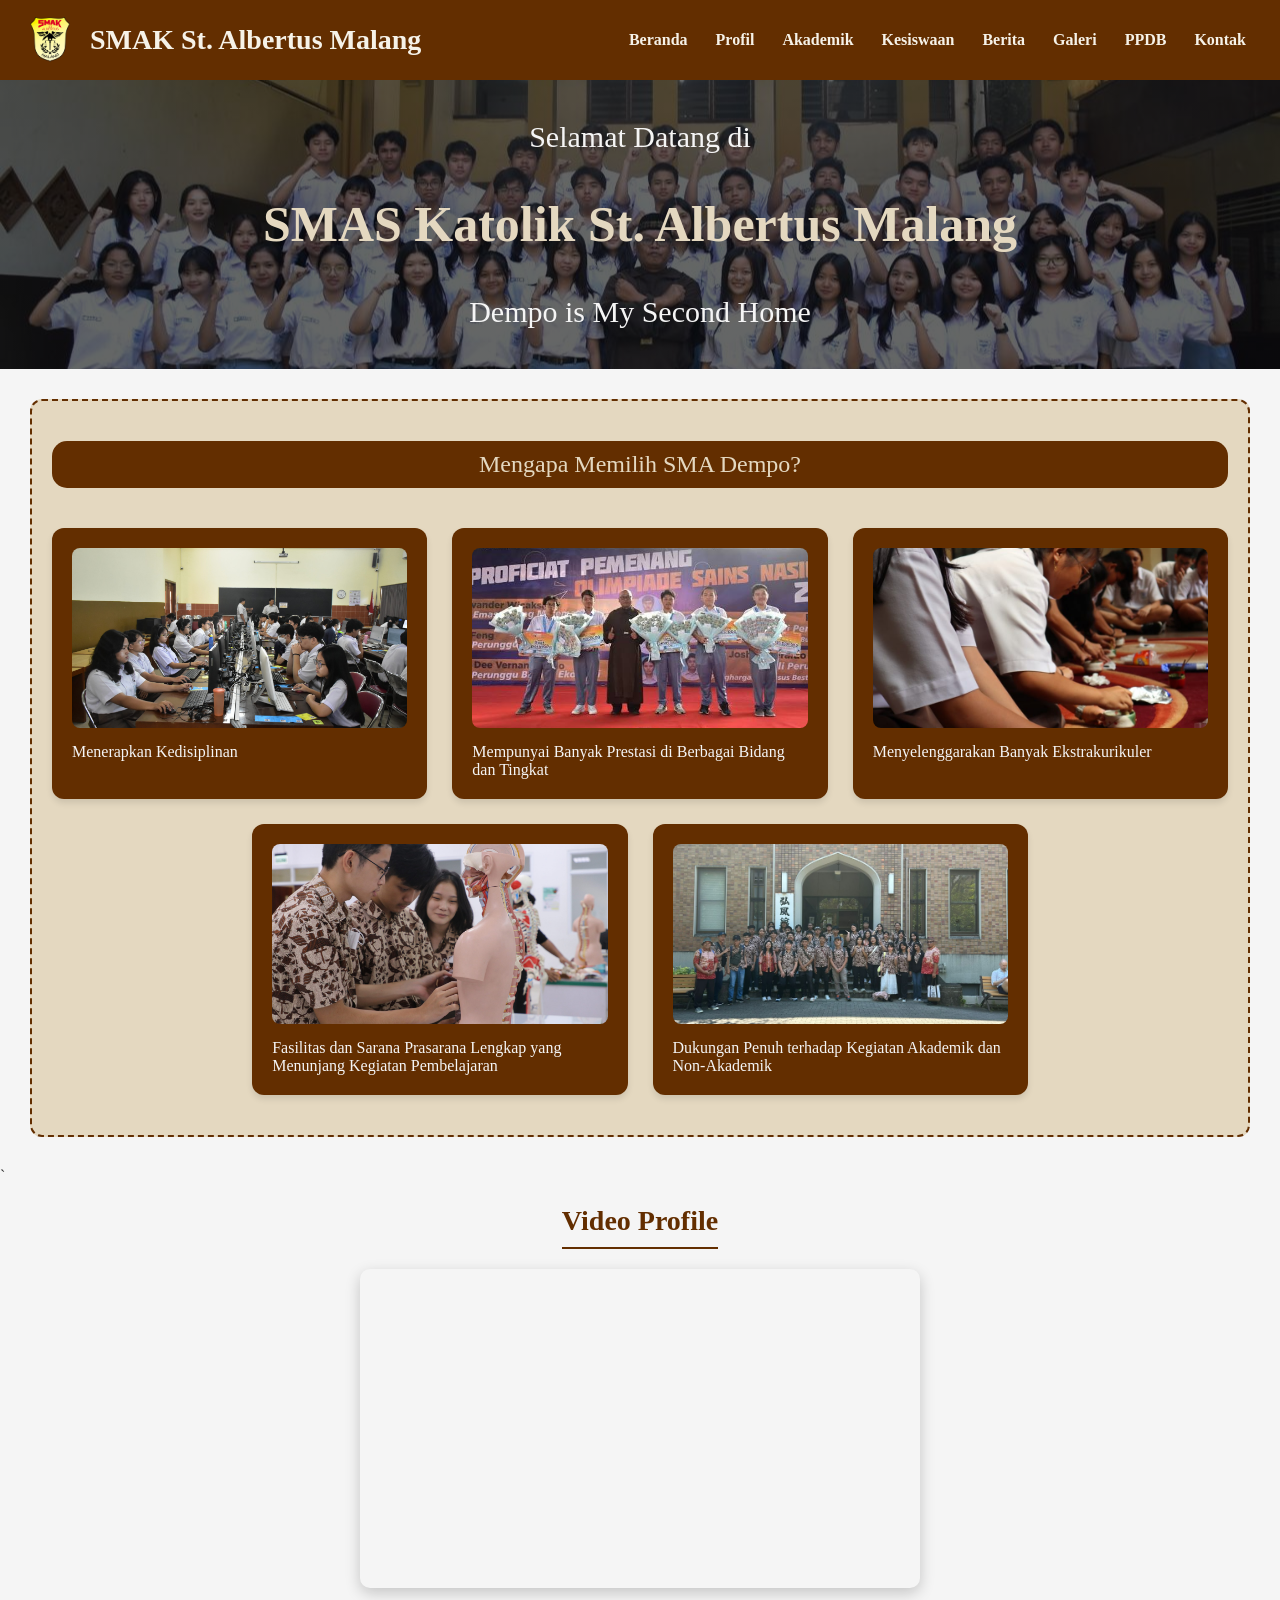
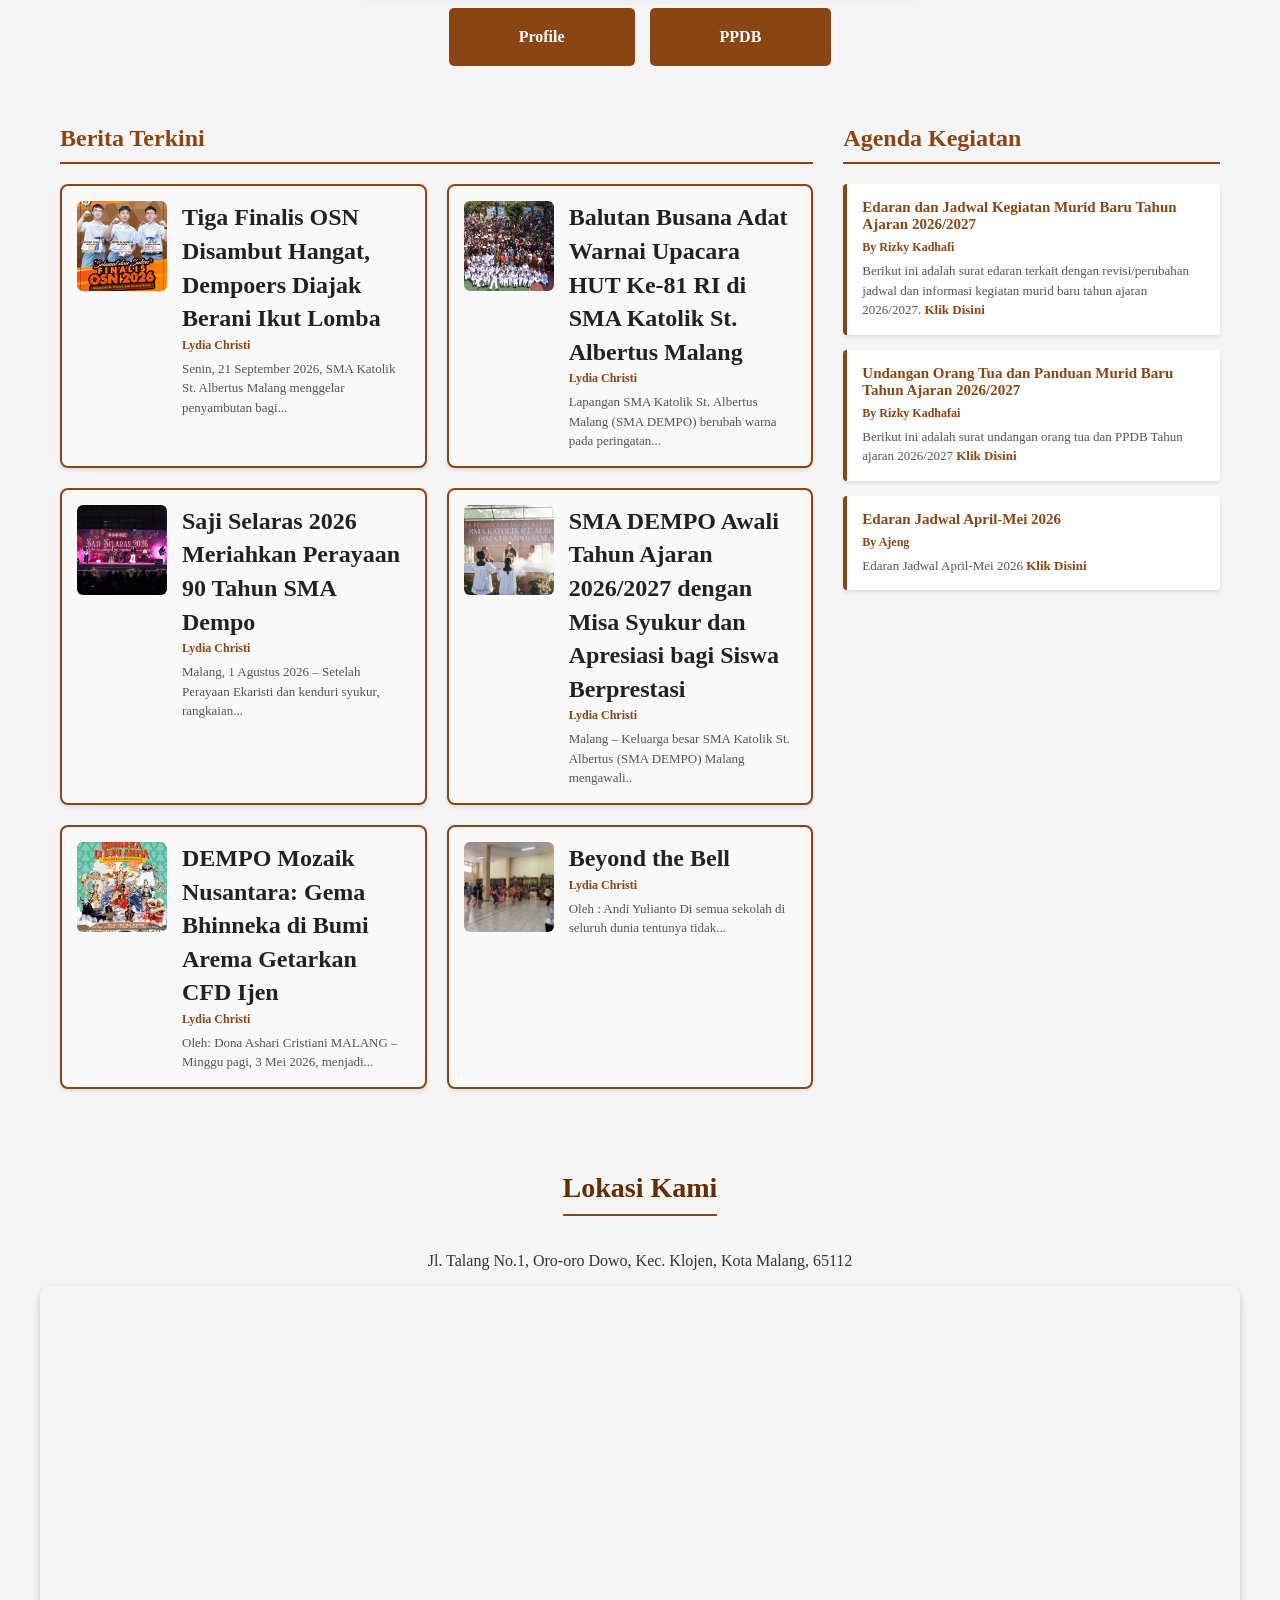
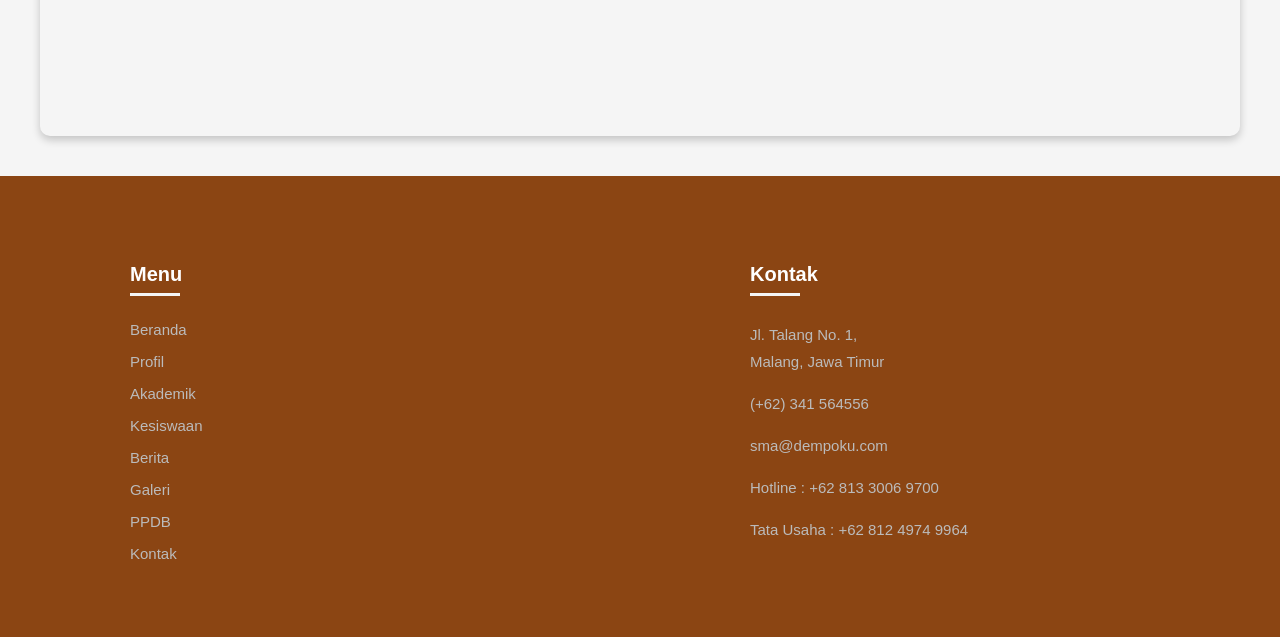
<file: index.html>
<!DOCTYPE html>
<html lang="id">
    <head>
        <meta charset="UTF-8">
        <meta name="viewport" content="width=device-width, initial-scale=1.0">
        <title>SMAS Katolik St. Albertus Malang</title>
        <link rel="stylesheet" href="/pages/assets/css/styles.css">
        <link rel="stylesheet" href="https://cdnjs.cloudflare.com/ajax/libs/font-awesome/6.4.0/css/all.min.css">
    </head>
    <body>
        <header id="header"></header>
        <section id="hero-section" class="hero-section">
            <div class="welcome-container">
                <div class="welcome">
                    <p>Selamat Datang di</p>
                    <h1>SMAS Katolik St. Albertus Malang</h1>
                    <p>Dempo is My Second Home</p>
                </div>
            </div>
            <div class="keunggulan">
                <h1>Mengapa Memilih SMA Dempo?</h1>
                <ul class="list-keunggulan">
                    <li>
                        <img src="pages/assets/images/Suasana-USP-di-Ruang-217-scaled.jpg">
                        Menerapkan Kedisiplinan
                    </li>
                    <li>
                        <img src="pages/assets/images/images (1).jpg">
                        Mempunyai Banyak Prestasi di Berbagai Bidang dan Tingkat
                    </li>
                    <li>
                        <img src="pages/assets/images/WhatsApp-Image-2020-02-15-at-09.22.21-2.jpeg">
                        Menyelenggarakan Banyak Ekstrakurikuler
                    </li>
                    <li>
                        <img src="pages/assets/images/ipa.jpg">
                        Fasilitas dan Sarana Prasarana Lengkap yang Menunjang Kegiatan Pembelajaran
                    </li>
                    <li>
                        <img src="pages/assets/images/WhatsApp-Image-2024-08-23-at-7.08.22-AM.jpeg">
                        Dukungan Penuh terhadap Kegiatan Akademik dan Non-Akademik
                    </li>
                </ul>
            </div>
`           <div class="video-profile">
                <h3>Video Profile</h3>
                <div class="video">
                    <iframe 
                        width="560" 
                        height="315" 
                        src="https://www.youtube.com/embed/Xu4xUD-txfQ" 
                        title="YouTube video player" 
                        frameborder="0" 
                        allow="accelerometer; autoplay; clipboard-write; encrypted-media; gyroscope; picture-in-picture; web-share" 
                        allowfullscreen>
                    </iframe>
                </div>
                <div class="button-group">
                    <a href="/pages/profil.html" class="vp-button">Profile</a>
                    <a href="/pages/ppdb.html" class="vp-button">PPDB</a>
                </div>
            </div>
            <div class="content-container">
                <div class="berita">
                    <h1>Berita Terkini</h1>
                    <ul class="list-berita">
                        <li>
                            <img src="pages/assets/images/berita1.png" alt="Foto Berita">
                            <div class="berita-teks">
                                <a href="https://st-albertus.sch.id/tiga-finalis-osn-disambut-hangat-dempoers-diajak-berani-ikut-lomba/">Tiga Finalis OSN Disambut Hangat, Dempoers Diajak Berani Ikut Lomba</a>
                                <p class="penulis">Lydia Christi</p>
                                <p>Senin, 21 September 2026, SMA Katolik St. Albertus Malang menggelar penyambutan bagi...</p>
                            </div>
                        </li>
                        <li>
                            <img src="pages/assets/images/berita2.png" alt="Foto Berita">
                            <div class="berita-teks">
                                <a href="https://st-albertus.sch.id/balutan-busana-adat-warnai-upacara-hut-ke-81-ri-di-sma-katolik-st-albertus-malang/">Balutan Busana Adat Warnai Upacara HUT Ke-81 RI di SMA Katolik St. Albertus Malang</a>
                                <p class="penulis">Lydia Christi</p>
                                <p>Lapangan SMA Katolik St. Albertus Malang (SMA DEMPO) berubah warna pada peringatan...</p>
                            </div>
                        </li>
                        <li>
                            <img src="pages/assets/images/berita3.png" alt="Foto Berita">
                            <div class="berita-teks">
                                <a href="https://st-albertus.sch.id/saji-selaras-2026-meriahkan-perayaan-90-tahun-sma-dempo/">Saji Selaras 2026 Meriahkan Perayaan 90 Tahun SMA Dempo</a>
                                <p class="penulis">Lydia Christi</p>
                                <p>Malang, 1 Agustus 2026 – Setelah Perayaan Ekaristi dan kenduri syukur, rangkaian...</p>
                            </div>
                        </li>
                        <li>
                            <img src="pages/assets/images/berita4.png" alt="Foto Berita">
                            <div class="berita-teks">
                                <a href="https://st-albertus.sch.id/sma-dempo-awali-tahun-ajaran-2026-2027-dengan-misa-syukur-dan-apresiasi-bagi-siswa-berprestasi/">SMA DEMPO Awali Tahun Ajaran 2026/2027 dengan Misa Syukur dan Apresiasi bagi Siswa Berprestasi</a>
                                <p class="penulis">Lydia Christi</p>
                                <p>Malang – Keluarga besar SMA Katolik St. Albertus (SMA DEMPO) Malang mengawali..</p>
                            </div>
                        </li>
                        <li>
                            <img src="pages/assets/images/berita5.png" alt="Foto Berita">
                            <div class="berita-teks">
                                <a href="https://st-albertus.sch.id/dempo-mozaik-nusantara-gema-bhinneka-di-bumi-arema-getarkan-cfd-ijen/">DEMPO Mozaik Nusantara: Gema Bhinneka di Bumi Arema Getarkan CFD Ijen</a>
                                <p class="penulis">Lydia Christi</p>
                                <p>Oleh: Dona Ashari Cristiani MALANG – Minggu pagi, 3 Mei 2026, menjadi...</p>
                            </div>
                        </li>
                        <li>
                            <img src="pages/assets/images/berita6.png" alt="Foto Berita">
                            <div class="berita-teks">
                                <a href="https://st-albertus.sch.id/beyond-the-bell/">Beyond the Bell</a>
                                <p class="penulis">Lydia Christi</p>
                                <p>Oleh : Andi Yulianto Di semua sekolah di seluruh dunia tentunya tidak...</p>
                            </div>
                        </li>
                    </ul>
                </div>

                <div class="agenda">
                    <h1>Agenda Kegiatan</h1>
                    <ul class="list-agenda">
                        <li>
                            <h3>Edaran dan Jadwal Kegiatan Murid Baru Tahun Ajaran 2026/2027</h3>
                            <p class="penulis">By Rizky Kadhafi</p>
                            <p>Berikut ini adalah surat edaran terkait dengan revisi/perubahan jadwal dan informasi kegiatan murid baru tahun ajaran 2026/2027. <a href="https://st-albertus.sch.id/edaran-dan-jadwal-kegiatan-murid-baru-tahun-ajaran-20262027/">Klik Disini</a></p>
                        </li>
                        <li>
                            <h3>Undangan Orang Tua dan Panduan Murid Baru Tahun Ajaran 2026/2027</h3>
                            <p class="penulis">By Rizky Kadhafai</p>
                            <p>Berikut ini adalah surat undangan orang tua dan PPDB Tahun ajaran 2026/2027 <a href="https://st-albertus.sch.id/undangan-orang-tua-dan-panduan-murid-baru-tahun-ajaran-20262027/">Klik Disini</a></p>
                        </li>
                        <li>
                            <h3>Edaran Jadwal April-Mei 2026</h3>
                            <p class="penulis">By Ajeng</p>
                            <p>Edaran Jadwal April-Mei 2026 <a href="https://st-albertus.sch.id/undangan-orang-tua-dan-panduan-murid-baru-tahun-ajaran-20262027/">Klik Disini</a></p>
                        </li>
                    </ul>
                </div>
            </div>
            <div class="lokasi">
                <h2>Lokasi Kami</h2>
                <p>Jl. Talang No.1, Oro-oro Dowo, Kec. Klojen, Kota Malang, 65112</p>
                <div class="map-container">
                    <iframe 
                        src="https://www.google.com/maps/embed?pb=!1m18!1m12!1m3!1d3951.218671607593!2d112.61803531526435!3d-7.97631559425559!2m3!1f0!2f0!3f0!3m2!1i1024!2i768!4f13.1!3m3!1m2!1s0x2dd62828b8098c4f%3A0xcf95a6df9d435213!2sCatholic%20High%20School%20St.%20Albertus%20(SMA%20Dempo)!5e1!3m2!1sen!2sid!4v1700000000000!5m2!1sen!2sid" 
                        width="100%" 
                        height="450" 
                        style="border:0;" 
                        allowfullscreen="" 
                        loading="lazy" 
                        referrerpolicy="no-referrer-when-downgrade">
                    </iframe>
                </div>
            </div>
        </section>   
        <footer id="footer"></footer>
        <script src="/pages/assets/js/app.js"></script>
    </body>
</html>
</file>
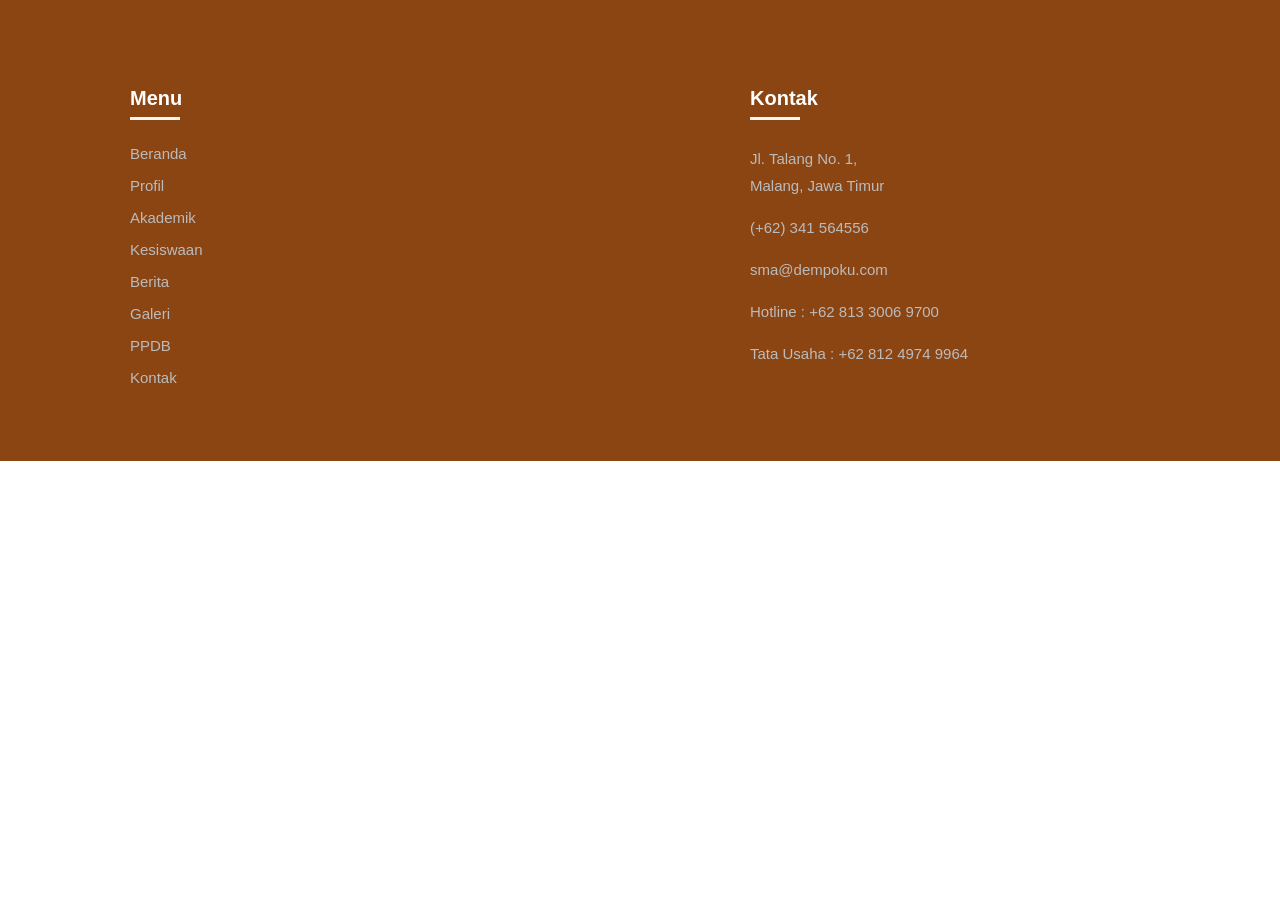
<file: components/footer.html>
<!DOCTYPE html>
<html>
    <head>
        <meta charset="UTF-8">
        <meta name="viewport" content="width=device-width, initial-scale=1.0">
        <title>SMAS Katolik St. Albertus Malang</title>
        <link rel="stylesheet" href="/pages/assets/css/styles.css">
        <link rel="stylesheet" href="https://cdnjs.cloudflare.com/ajax/libs/font-awesome/6.4.0/css/all.min.css">
    </head>
    <body>
        <div class="footer">
            <div class="footer-col">
                <h4>Menu</h4>
                <ul>
                    <li><a href="/index.html">Beranda</a></li>
                    <li><a href="/pages/profil.html">Profil</a></li>
                    <li><a href="/pages/akademik.html">Akademik</a></li>
                    <li><a href="/pages/kesiswaan.html">Kesiswaan</a></li>
                    <li><a href="/pages/berita.html">Berita</a></li>
                    <li><a href="/pages/galeri.html">Galeri</a></li>
                    <li><a href="/pages/ppdb.html">PPDB</a></li>
                    <li><a href="/pages/kontak.html">Kontak</a></li>
                </ul>
            </div>
            <div class="footer-col">
                <h4>Kontak</h4>
                <p>Jl. Talang No. 1,<br>Malang, Jawa Timur</p>
                <p>(+62) 341 564556</p>
                <p>sma@dempoku.com</p>
                <p>Hotline : +62 813 3006 9700</p>
                <p>Tata Usaha : +62 812 4974 9964</p>
            </div>
        </div>
    </body>
</html>
</file>
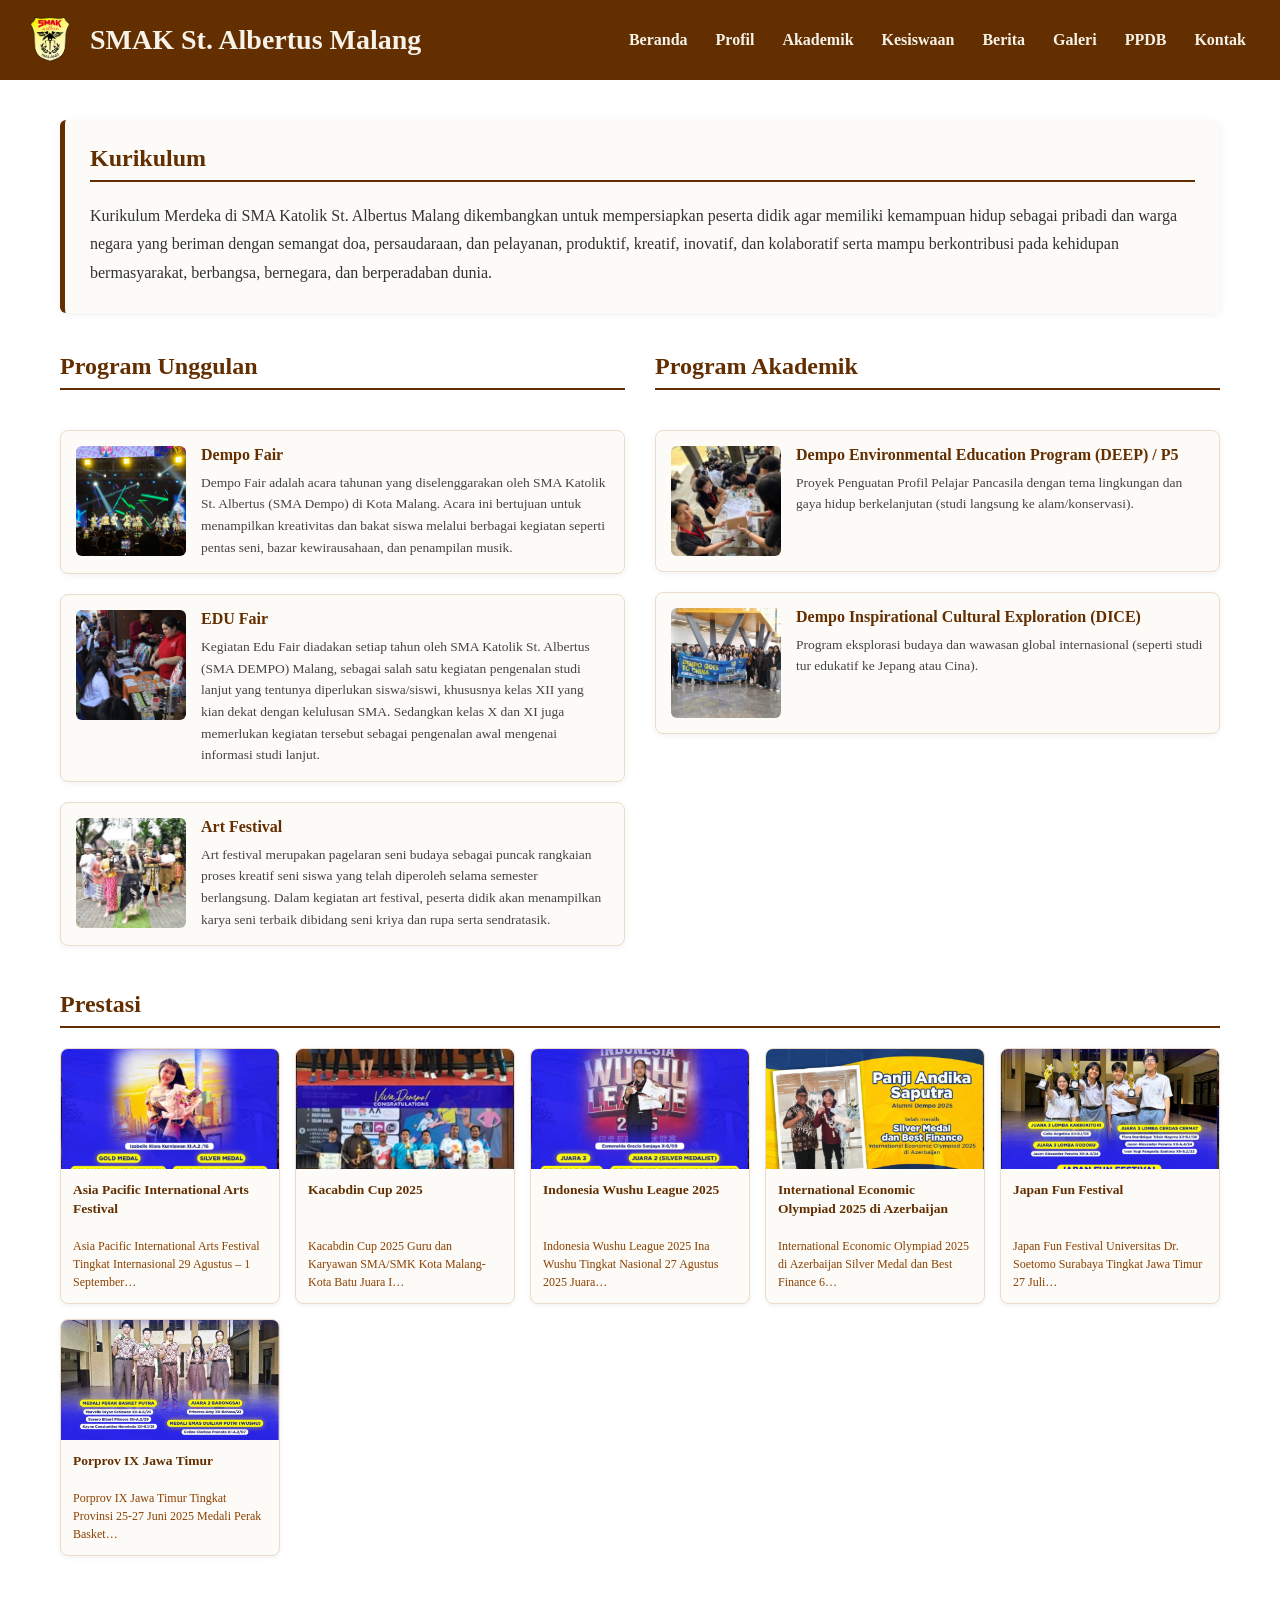
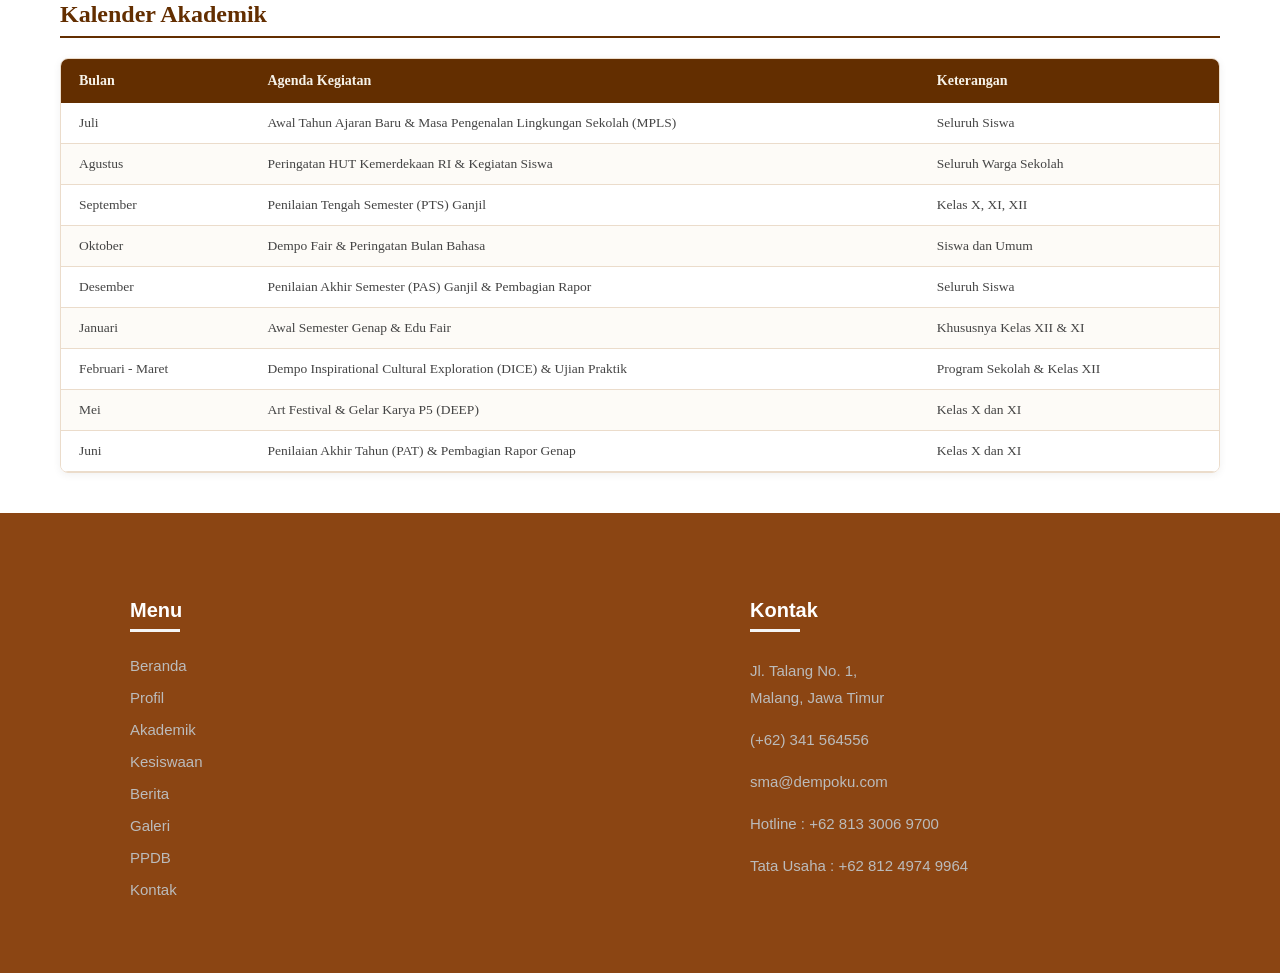
<file: pages/akademik.html>
<!DOCTYPE html>
<html lang="id">
    <head>
        <meta charset="UTF-8">
        <meta name="viewport" content="width=device-width, initial-scale=1.0">
        <title>SMAS Katolik St. Albertus Malang</title>
        <link rel="stylesheet" href="/pages/assets/css/styles.css">
        <link rel="stylesheet" href="https://cdnjs.cloudflare.com/ajax/libs/font-awesome/6.4.0/css/all.min.css">
    </head>
    <body>
        <header id="header"></header>
        <section id="akademik" class="akademik">
            <div class="kurikulum">
                <h2>Kurikulum</h2>
                <p>Kurikulum Merdeka di SMA Katolik St. Albertus Malang dikembangkan untuk mempersiapkan peserta didik agar memiliki kemampuan hidup sebagai pribadi dan warga negara yang beriman dengan semangat doa, persaudaraan, dan pelayanan, produktif, kreatif, inovatif, dan kolaboratif serta mampu berkontribusi pada kehidupan bermasyarakat, berbangsa, bernegara, dan berperadaban dunia.</p>
            </div>

            <div class="program-container">
                <div class="p-unggulan">
                    <h2>Program Unggulan</h2>
                    <div class="pu">
                        <img src="/pages/assets/images/dempofair.png">
                        <div class="pu-text">
                            <h3>Dempo Fair</h3>
                            <p>Dempo Fair adalah acara tahunan yang diselenggarakan oleh SMA Katolik St. Albertus (SMA Dempo) di Kota Malang. Acara ini bertujuan untuk menampilkan kreativitas dan bakat siswa melalui berbagai kegiatan seperti pentas seni, bazar kewirausahaan, dan penampilan musik.</p>
                        </div>
                    </div>
                    <div class="pu">
                        <img src="/pages/assets/images/edufair.png">
                        <div class="pu-text">
                            <h3>EDU Fair</h3>
                            <p>Kegiatan Edu Fair diadakan setiap tahun oleh SMA Katolik St. Albertus (SMA DEMPO) Malang, sebagai salah satu kegiatan pengenalan studi lanjut yang tentunya diperlukan siswa/siswi, khususnya kelas XII yang kian dekat dengan kelulusan SMA. Sedangkan kelas X dan XI juga memerlukan kegiatan tersebut sebagai pengenalan awal mengenai informasi studi lanjut.</p>
                        </div>
                    </div>
                    <div class="pu">
                        <img src="/pages/assets/images/artfest.png">
                        <div class="pu-text">
                            <h3>Art Festival</h3>
                            <p>Art festival merupakan pagelaran seni budaya sebagai puncak rangkaian proses kreatif seni siswa yang telah diperoleh selama semester berlangsung. Dalam kegiatan art festival, peserta didik akan menampilkan karya seni terbaik dibidang seni kriya dan rupa serta sendratasik.</p>
                        </div>
                    </div>
                </div>

                <div class="p-akademik">
                    <h2>Program Akademik</h2>
                    <div class="pa">
                        <img src="/pages/assets/images/P5.png">
                        <div class="pa-text">
                            <h3>Dempo Environmental Education Program (DEEP) / P5</h3>
                            <p>Proyek Penguatan Profil Pelajar Pancasila dengan tema lingkungan dan gaya hidup berkelanjutan (studi langsung ke alam/konservasi).</p>
                        </div>
                    </div>
                    <div class="pa">
                        <img src="/pages/assets/images/dice.png">
                        <div class="pa-text">
                            <h3>Dempo Inspirational Cultural Exploration (DICE)</h3>
                            <p>Program eksplorasi budaya dan wawasan global internasional (seperti studi tur edukatif ke Jepang atau Cina).</p>
                        </div>
                    </div>
                </div>
            </div>

            <div class="prestasi-section">
                <h2>Prestasi</h2>
                <div class="prestasi">
                    <div class="pr">
                        <img src="/pages/assets/images/pr1.png">
                        <div class="pr-text">
                            <h3>Asia Pacific International Arts Festival</h3>
                            <a href="https://st-albertus.sch.id/asia-pacific-international-arts-festival/">Asia Pacific International Arts Festival Tingkat Internasional 29 Agustus – 1 September…</a>
                        </div>
                    </div>
                    <div class="pr">
                        <img src="/pages/assets/images/pr2.png">
                        <div class="pr-text">
                            <h3>Kacabdin Cup 2025</h3>
                            <a href="https://st-albertus.sch.id/kacabdin-cup-2025/">Kacabdin Cup 2025 Guru dan Karyawan SMA/SMK Kota Malang-Kota Batu Juara I…</a>
                        </div>
                    </div>
                    <div class="pr">
                        <img src="/pages/assets/images/pr3.png">
                        <div class="pr-text">
                            <h3>Indonesia Wushu League 2025</h3>
                            <a href="https://st-albertus.sch.id/indonesia-wushu-league-2025/">Indonesia Wushu League 2025 Ina Wushu Tingkat Nasional 27 Agustus 2025 Juara…</a>
                        </div>
                    </div>
                    <div class="pr">
                        <img src="/pages/assets/images/pr4.png">
                        <div class="pr-text">
                            <h3>International Economic Olympiad 2025 di Azerbaijan</h3>
                            <a href="https://st-albertus.sch.id/international-economic-olympiad-2025-di-azerbaijan/">International Economic Olympiad 2025 di Azerbaijan Silver Medal dan Best Finance 6…</a>
                        </div>
                    </div>
                    <div class="pr">
                        <img src="/pages/assets/images/pr5.png">
                        <div class="pr-text">
                            <h3>Japan Fun Festival</h3>
                            <a href="https://st-albertus.sch.id/japan-fun-festival-2/">Japan Fun Festival Universitas Dr. Soetomo Surabaya Tingkat Jawa Timur 27 Juli…</a>
                        </div>
                    </div>
                    <div class="pr">
                        <img src="/pages/assets/images/pr6.png">
                        <div class="pr-text">
                            <h3>Porprov IX Jawa Timur</h3>
                            <a href="https://st-albertus.sch.id/porprov-ix-jawa-timur/">Porprov IX Jawa Timur Tingkat Provinsi 25-27 Juni 2025 Medali Perak Basket…</a>
                        </div>
                    </div>
                </div>
            </div>

            <div class="kalender-akademik">
                <h2>Kalender Akademik</h2>
                <div class="tabel-wadah">
                    <table>
                        <thead>
                            <tr>
                                <th>Bulan</th>
                                <th>Agenda Kegiatan</th>
                                <th>Keterangan</th>
                            </tr>
                        </thead>
                        <tbody>
                            <tr>
                                <td>Juli</td>
                                <td>Awal Tahun Ajaran Baru & Masa Pengenalan Lingkungan Sekolah (MPLS)</td>
                                <td>Seluruh Siswa</td>
                            </tr>
                            <tr>
                                <td>Agustus</td>
                                <td>Peringatan HUT Kemerdekaan RI & Kegiatan Siswa</td>
                                <td>Seluruh Warga Sekolah</td>
                            </tr>
                            <tr>
                                <td>September</td>
                                <td>Penilaian Tengah Semester (PTS) Ganjil</td>
                                <td>Kelas X, XI, XII</td>
                            </tr>
                            <tr>
                                <td>Oktober</td>
                                <td>Dempo Fair & Peringatan Bulan Bahasa</td>
                                <td>Siswa dan Umum</td>
                            </tr>
                            <tr>
                                <td>Desember</td>
                                <td>Penilaian Akhir Semester (PAS) Ganjil & Pembagian Rapor</td>
                                <td>Seluruh Siswa</td>
                            </tr>
                            <tr>
                                <td>Januari</td>
                                <td>Awal Semester Genap & Edu Fair</td>
                                <td>Khususnya Kelas XII & XI</td>
                            </tr>
                            <tr>
                                <td>Februari - Maret</td>
                                <td>Dempo Inspirational Cultural Exploration (DICE) & Ujian Praktik</td>
                                <td>Program Sekolah & Kelas XII</td>
                            </tr>
                            <tr>
                                <td>Mei</td>
                                <td>Art Festival & Gelar Karya P5 (DEEP)</td>
                                <td>Kelas X dan XI</td>
                            </tr>
                            <tr>
                                <td>Juni</td>
                                <td>Penilaian Akhir Tahun (PAT) & Pembagian Rapor Genap</td>
                                <td>Kelas X dan XI</td>
                            </tr>
                        </tbody>
                    </table>
                </div>
            </div>
        </section>
        <footer id="footer"></footer>
        <script src="/pages/assets/js/app.js"></script>
    </body>
</html>
</file>
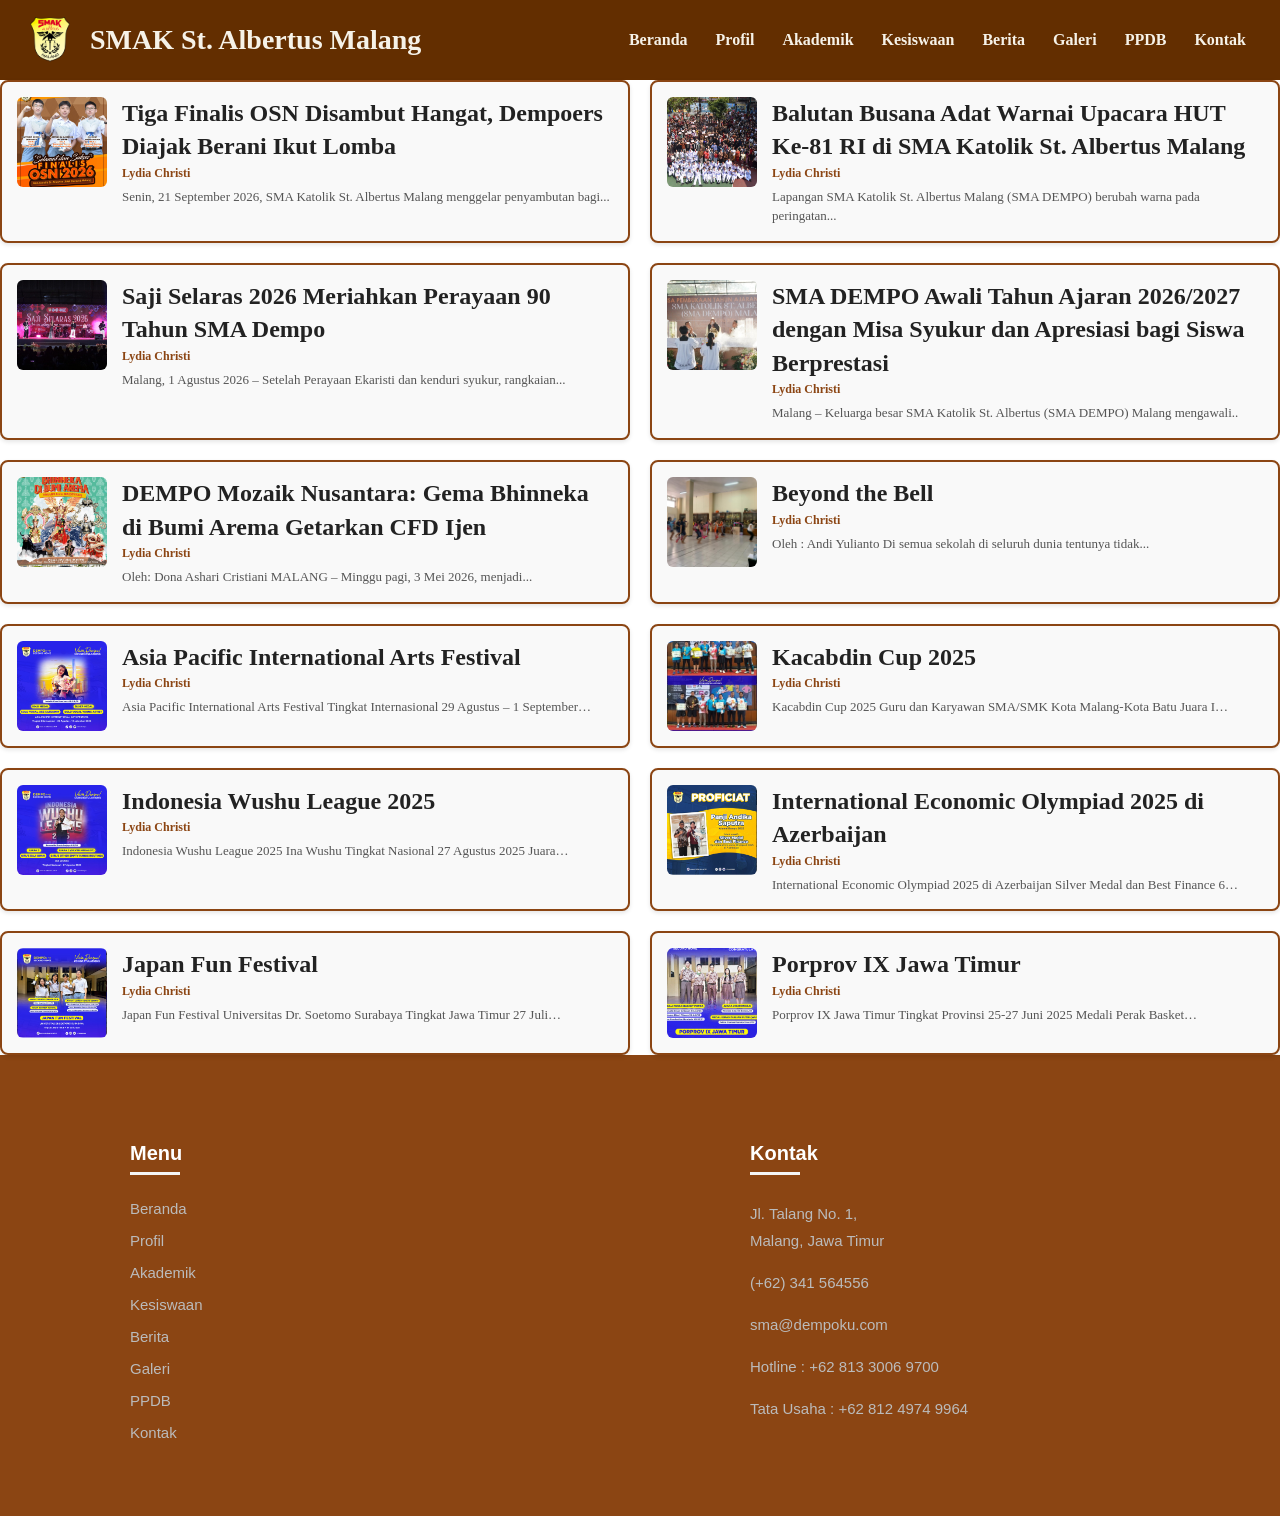
<file: pages/berita.html>
<!DOCTYPE html>
<html lang="id">

<head>
    <meta charset="UTF-8">
    <meta name="viewport" content="width=device-width, initial-scale=1.0">
    <title>SMAS Katolik St. Albertus Malang</title>
    <link rel="stylesheet" href="/pages/assets/css/styles.css">
    <link rel="stylesheet" href="https://cdnjs.cloudflare.com/ajax/libs/font-awesome/6.4.0/css/all.min.css">
</head>

<body>
    <header id="header"></header>
    <section id="berita" class="berita">
        <div class="berita">
            <ul class="list-berita">
                <li>
                    <img src="/pages/assets/images/berita1.png" alt="Foto Berita">
                    <div class="berita-teks">
                        <a href="https://st-albertus.sch.id/tiga-finalis-osn-disambut-hangat-dempoers-diajak-berani-ikut-lomba/">Tiga Finalis OSN Disambut Hangat, Dempoers Diajak Berani Ikut Lomba</a>
                        <p class="penulis">Lydia Christi</p>
                        <p>Senin, 21 September 2026, SMA Katolik St. Albertus Malang menggelar penyambutan bagi...</p>
                    </div>
                </li>
                <li>
                    <img src="/pages/assets/images/berita2.png" alt="Foto Berita">
                    <div class="berita-teks">
                        <a href="https://st-albertus.sch.id/balutan-busana-adat-warnai-upacara-hut-ke-81-ri-di-sma-katolik-st-albertus-malang/">Balutan Busana Adat Warnai Upacara HUT Ke-81 RI di SMA Katolik St. Albertus Malang</a>
                        <p class="penulis">Lydia Christi</p>
                        <p>Lapangan SMA Katolik St. Albertus Malang (SMA DEMPO) berubah warna pada peringatan...</p>
                    </div>
                </li>
                <li>
                    <img src="/pages/assets/images/berita3.png" alt="Foto Berita">
                    <div class="berita-teks">
                        <a href="https://st-albertus.sch.id/saji-selaras-2026-meriahkan-perayaan-90-tahun-sma-dempo/">Saji Selaras 2026 Meriahkan Perayaan 90 Tahun SMA Dempo</a>
                        <p class="penulis">Lydia Christi</p>
                        <p>Malang, 1 Agustus 2026 – Setelah Perayaan Ekaristi dan kenduri syukur, rangkaian...</p>
                    </div>
                </li>
                <li>
                    <img src="/pages/assets/images/berita4.png" alt="Foto Berita">
                    <div class="berita-teks">
                        <a href="https://st-albertus.sch.id/sma-dempo-awali-tahun-ajaran-2026-2027-dengan-misa-syukur-dan-apresiasi-bagi-siswa-berprestasi/">SMA DEMPO Awali Tahun Ajaran 2026/2027 dengan Misa Syukur dan Apresiasi bagi Siswa Berprestasi</a>
                        <p class="penulis">Lydia Christi</p>
                        <p>Malang – Keluarga besar SMA Katolik St. Albertus (SMA DEMPO) Malang mengawali..</p>
                    </div>
                </li>
                <li>
                    <img src="/pages/assets/images/berita5.png" alt="Foto Berita">
                    <div class="berita-teks">
                        <a href="https://st-albertus.sch.id/dempo-mozaik-nusantara-gema-bhinneka-di-bumi-arema-getarkan-cfd-ijen/">DEMPO Mozaik Nusantara: Gema Bhinneka di Bumi Arema Getarkan CFD Ijen</a>
                        <p class="penulis">Lydia Christi</p>
                        <p>Oleh: Dona Ashari Cristiani MALANG – Minggu pagi, 3 Mei 2026, menjadi...</p>
                    </div>
                </li>
                <li>
                    <img src="/pages/assets/images/berita6.png" alt="Foto Berita">
                    <div class="berita-teks">
                        <a href="https://st-albertus.sch.id/beyond-the-bell/">Beyond the Bell</a>
                        <p class="penulis">Lydia Christi</p>
                        <p>Oleh : Andi Yulianto Di semua sekolah di seluruh dunia tentunya tidak...</p>
                    </div>
                </li>
                <li>
                    <img src="/pages/assets/images/pr1.png" alt="Foto Berita">
                    <div class="berita-teks">
                        <a href="https://st-albertus.sch.id/asia-pacific-international-arts-festival/">Asia Pacific International Arts Festival</a>
                        <p class="penulis">Lydia Christi</p>
                        <p>Asia Pacific International Arts Festival Tingkat Internasional 29 Agustus – 1 September…</p>
                    </div>
                </li>
                <li>
                    <img src="/pages/assets/images/pr2.png" alt="Foto Berita">
                    <div class="berita-teks">
                        <a href="https://st-albertus.sch.id/kacabdin-cup-2025/">Kacabdin Cup 2025</a>
                        <p class="penulis">Lydia Christi</p>
                        <p>Kacabdin Cup 2025 Guru dan Karyawan SMA/SMK Kota Malang-Kota Batu Juara I…</p>
                    </div>
                </li>
                <li>
                    <img src="/pages/assets/images/pr3.png" alt="Foto Berita">
                    <div class="berita-teks">
                        <a href="https://st-albertus.sch.id/indonesia-wushu-league-2025/">Indonesia Wushu League 2025</a>
                        <p class="penulis">Lydia Christi</p>
                        <p>Indonesia Wushu League 2025 Ina Wushu Tingkat Nasional 27 Agustus 2025 Juara…</p>
                    </div>
                </li>
                <li>
                    <img src="/pages/assets/images/pr4.png" alt="Foto Berita">
                    <div class="berita-teks">
                        <a href="https://st-albertus.sch.id/international-economic-olympiad-2025-di-azerbaijan/">International Economic Olympiad 2025 di Azerbaijan</a>
                        <p class="penulis">Lydia Christi</p>
                        <p>International Economic Olympiad 2025 di Azerbaijan Silver Medal dan Best Finance 6…</p>
                    </div>
                </li>
                <li>
                    <img src="/pages/assets/images/pr5.png" alt="Foto Berita">
                    <div class="berita-teks">
                        <a href="https://st-albertus.sch.id/japan-fun-festival-2/">Japan Fun Festival</a>
                        <p class="penulis">Lydia Christi</p>
                        <p>Japan Fun Festival Universitas Dr. Soetomo Surabaya Tingkat Jawa Timur 27 Juli…</p>
                    </div>
                </li>
                <li>
                    <img src="/pages/assets/images/pr6.png" alt="Foto Berita">
                    <div class="berita-teks">
                        <a href="https://st-albertus.sch.id/porprov-ix-jawa-timur/">Porprov IX Jawa Timur</a>
                        <p class="penulis">Lydia Christi</p>
                        <p>Porprov IX Jawa Timur Tingkat Provinsi 25-27 Juni 2025 Medali Perak Basket…</p>
                    </div>
                </li>
            </ul>
        </div>
    </section>
    <footer id="footer"></footer>
    <script src="/pages/assets/js/app.js"></script>
</body>

</html>
</file>
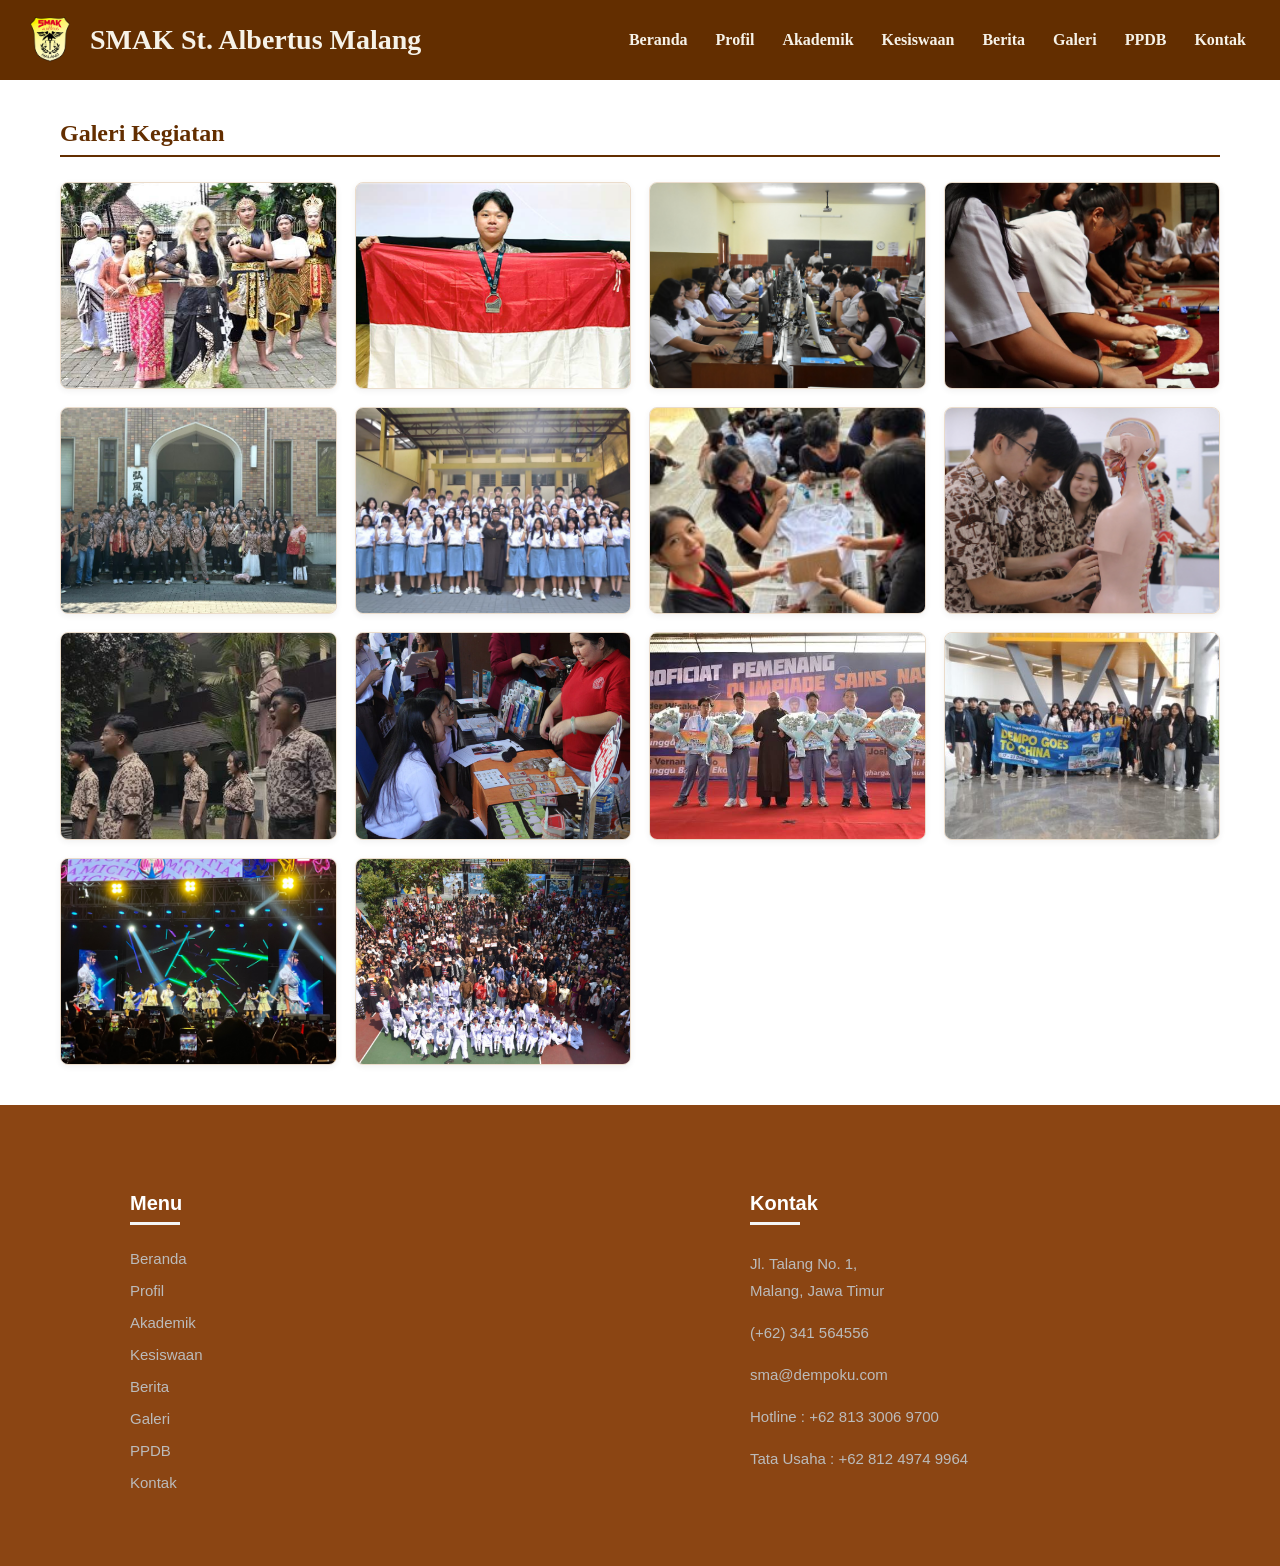
<file: pages/galeri.html>
<!DOCTYPE html>
<html lang="id">

<head>
    <meta charset="UTF-8">
    <meta name="viewport" content="width=device-width, initial-scale=1.0">
    <title>Galeri - SMAS Katolik St. Albertus Malang</title>
    <link rel="stylesheet" href="/pages/assets/css/styles.css">
    <link rel="stylesheet" href="https://cdnjs.cloudflare.com/ajax/libs/font-awesome/6.4.0/css/all.min.css">
</head>

<body>
    <header id="header"></header>

    <section id="galeri" class="galeri">
        <h2>Galeri Kegiatan</h2>
        <div class="galeri-grid">
            <div class="galeri-item">
                <img src="/pages/assets/images/artfest.png" alt="Art Festival SMA Dempo">
            </div>
            <div class="galeri-item">
                <img src="/pages/assets/images/d-870249848.png" alt="Dokumentasi SMA Dempo">
            </div>
            <div class="galeri-item">
                <img src="/pages/assets/images/Suasana-USP-di-Ruang-217-scaled.jpg" alt="Suasana USP di Ruang 217">
            </div>
            <div class="galeri-item">
                <img src="/pages/assets/images/WhatsApp-Image-2020-02-15-at-09.22.21-2.jpeg" alt="Kegiatan Sekolah">
            </div>
            <div class="galeri-item">
                <img src="/pages/assets/images/WhatsApp-Image-2024-08-23-at-7.08.22-AM.jpeg" alt="Aktivitas Siswa">
            </div>
            <div class="galeri-item">
                <img src="/pages/assets/images/WhatsApp-Image-2024-08-28-at-10.56.06-4.jpeg" alt="Kegiatan Siswa Dempo">
            </div>
            <div class="galeri-item">
                <img src="/pages/assets/images/P5.png" alt="Program DEEP P5">
            </div>
            <div class="galeri-item">
                <img src="/pages/assets/images/ipa.jpg" alt="Laboratorium IPA">
            </div>
            <div class="galeri-item">
                <img src="/pages/assets/images/images.jpg" alt="Dokumentasi Siswa">
            </div>
            <div class="galeri-item">
                <img src="/pages/assets/images/edufair.png" alt="EDU Fair SMA Dempo">
            </div>
            <div class="galeri-item">
                <img src="/pages/assets/images/images (1).jpg" alt="Aktivitas Belajar">
            </div>
            <div class="galeri-item">
                <img src="/pages/assets/images/dice.png" alt="Program DICE">
            </div>
            <div class="galeri-item">
                <img src="/pages/assets/images/dempofair.png" alt="Dempo Fair">
            </div>
            <div class="galeri-item">
                <img src="/pages/assets/images/berita2.png" alt="Upacara Peringatan Hari Kemerdekaan">
            </div>
        </div>
    </section>

    <footer id="footer"></footer>
    <script src="/pages/assets/js/app.js"></script>
</body>

</html>
</file>
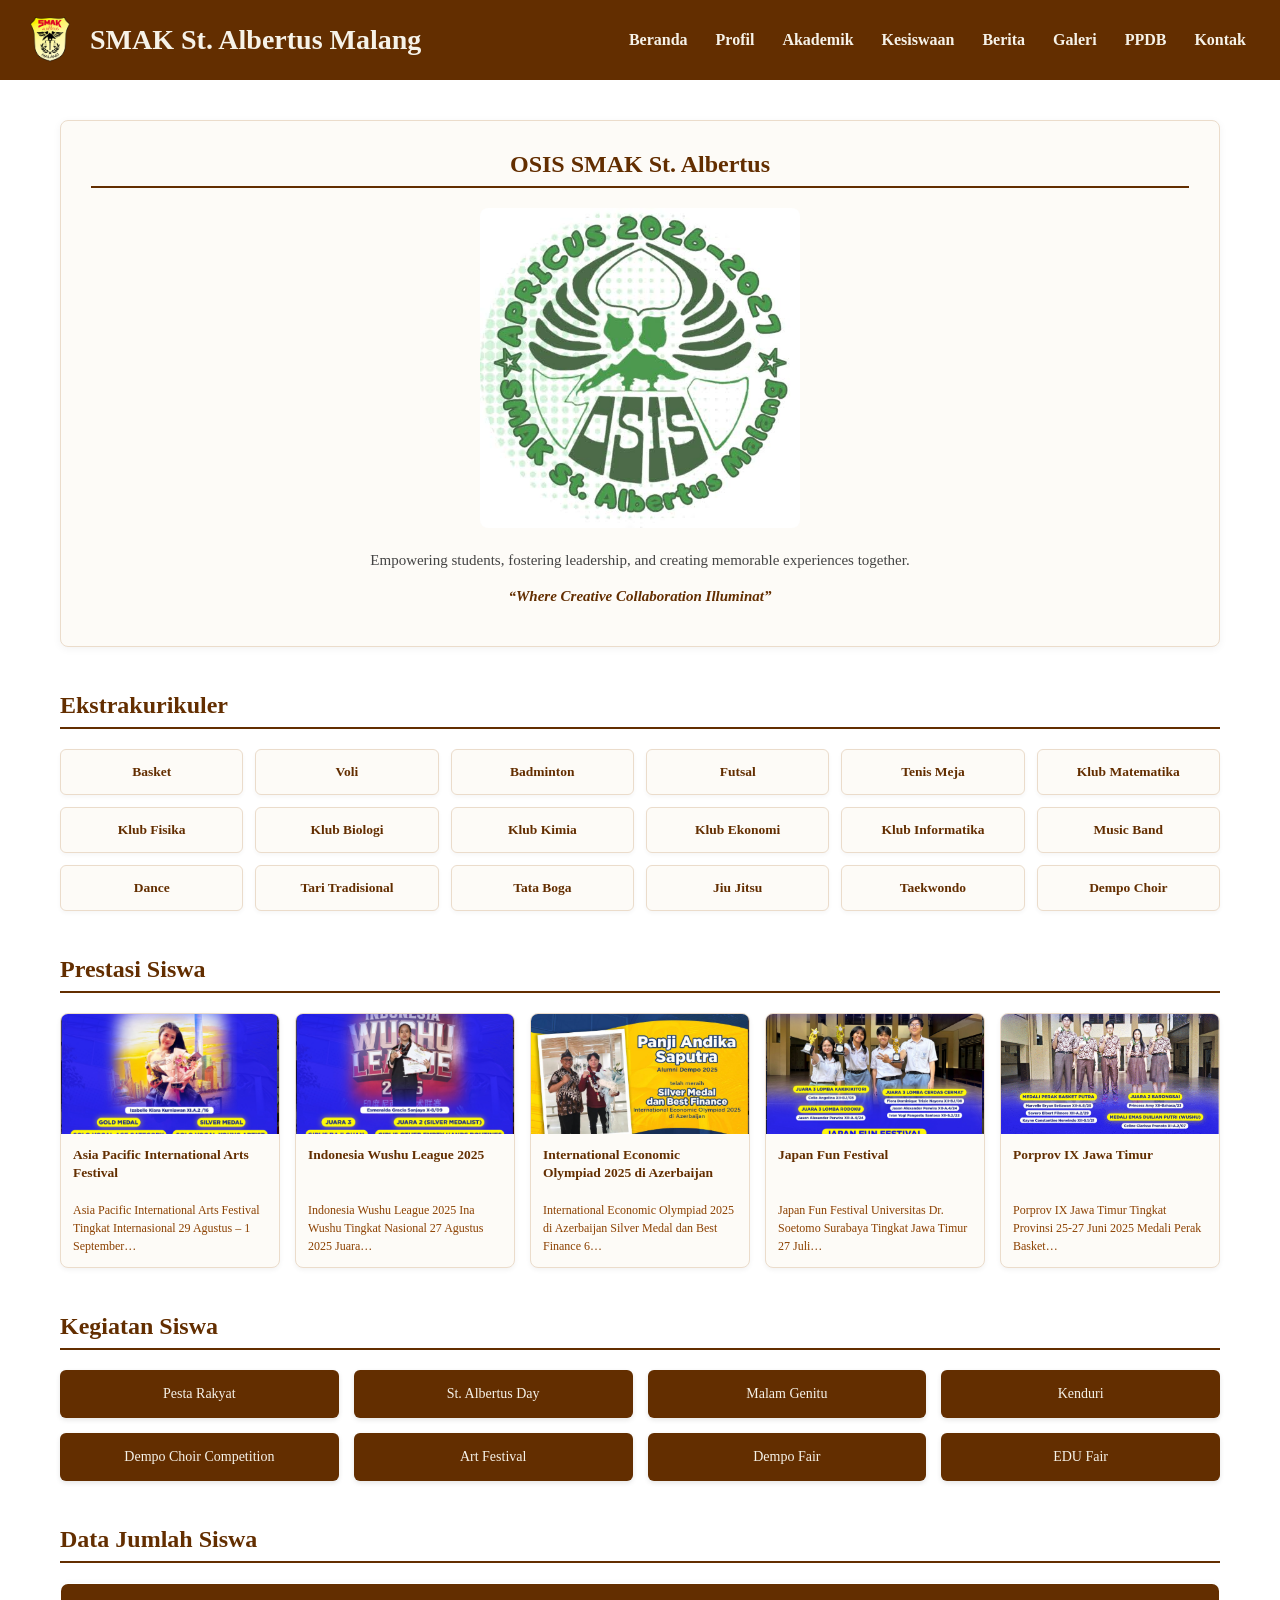
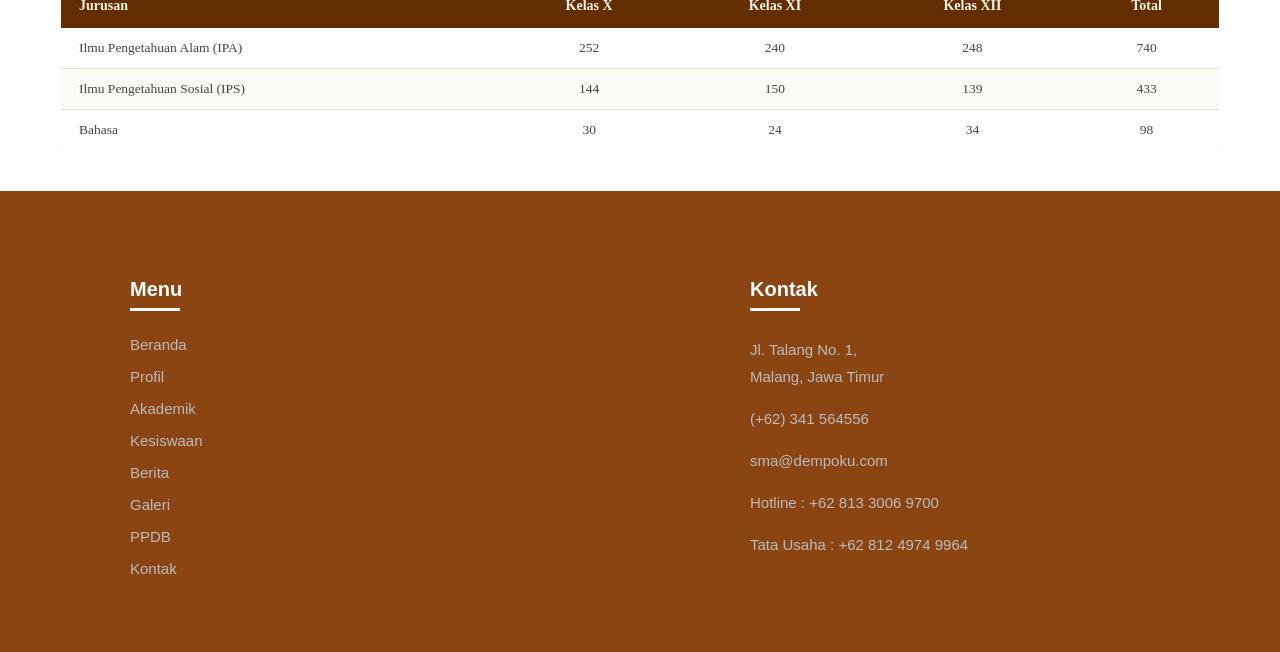
<file: pages/kesiswaan.html>
<!DOCTYPE html>
<html lang="id">

<head>
    <meta charset="UTF-8">
    <meta name="viewport" content="width=device-width, initial-scale=1.0">
    <title>SMAS Katolik St. Albertus Malang</title>
    <link rel="stylesheet" href="/pages/assets/css/styles.css">
    <link rel="stylesheet" href="https://cdnjs.cloudflare.com/ajax/libs/font-awesome/6.4.0/css/all.min.css">
</head>

<body>
    <header id="header"></header>
    <section id="kesiswaan" class="kesiswaan">
        <div class="OSIS">
            <h2>OSIS SMAK St. Albertus</h2>
            <img src="/pages/assets/images/OSIS.png">
            <p>Empowering students, fostering leadership, and creating memorable experiences together.</p>
            <p>“Where Creative Collaboration Illuminat”</p>
        </div>
        <div class="ekskul">
            <h2>Ekstrakurikuler</h2>
            <ul>
                <li>Basket</li>
                <li>Voli</li>
                <li>Badminton</li>
                <li>Futsal</li>
                <li>Tenis Meja</li>
                <li>Klub Matematika</li>
                <li>Klub Fisika</li>
                <li>Klub Biologi</li>
                <li>Klub Kimia</li>
                <li>Klub Ekonomi</li>
                <li>Klub Informatika</li>
                <li>Music Band</li>
                <li>Dance</li>
                <li>Tari Tradisional</li>
                <li>Tata Boga</li>
                <li>Jiu Jitsu</li>
                <li>Taekwondo</li>
                <li>Dempo Choir</li>
            </ul>
        </div>
        <div class="prestasi-section">
            <h2>Prestasi Siswa</h2>
            <div class="prestasi">
                <div class="pr">
                    <img src="/pages/assets/images/pr1.png">
                    <div class="pr-text">
                        <h3>Asia Pacific International Arts Festival</h3>
                        <a href="https://st-albertus.sch.id/asia-pacific-international-arts-festival/">Asia Pacific
                            International Arts Festival Tingkat Internasional 29 Agustus – 1 September…</a>
                    </div>
                </div>
                <div class="pr">
                    <img src="/pages/assets/images/pr3.png">
                    <div class="pr-text">
                        <h3>Indonesia Wushu League 2025</h3>
                        <a href="https://st-albertus.sch.id/indonesia-wushu-league-2025/">Indonesia Wushu League 2025
                            Ina Wushu Tingkat Nasional 27 Agustus 2025 Juara…</a>
                    </div>
                </div>
                <div class="pr">
                    <img src="/pages/assets/images/pr4.png">
                    <div class="pr-text">
                        <h3>International Economic Olympiad 2025 di Azerbaijan</h3>
                        <a href="https://st-albertus.sch.id/international-economic-olympiad-2025-di-azerbaijan/">International
                            Economic Olympiad 2025 di Azerbaijan Silver Medal dan Best Finance 6…</a>
                    </div>
                </div>
                <div class="pr">
                    <img src="/pages/assets/images/pr5.png">
                    <div class="pr-text">
                        <h3>Japan Fun Festival</h3>
                        <a href="https://st-albertus.sch.id/japan-fun-festival-2/">Japan Fun Festival Universitas Dr.
                            Soetomo Surabaya Tingkat Jawa Timur 27 Juli…</a>
                    </div>
                </div>
                <div class="pr">
                    <img src="/pages/assets/images/pr6.png">
                    <div class="pr-text">
                        <h3>Porprov IX Jawa Timur</h3>
                        <a href="https://st-albertus.sch.id/porprov-ix-jawa-timur/">Porprov IX Jawa Timur Tingkat
                            Provinsi 25-27 Juni 2025 Medali Perak Basket…</a>
                    </div>
                </div>
            </div>
        </div>
        <div class="kegiatan-siswa">
            <h2>Kegiatan Siswa</h2>
            <ul>
                <li>Pesta Rakyat</li>
                <li>St. Albertus Day</li>
                <li>Malam Genitu</li>
                <li>Kenduri</li>
                <li>Dempo Choir Competition</li>
                <li>Art Festival</li>
                <li>Dempo Fair</li>
                <li>EDU Fair</li>
            </ul>
        </div>
        <div class="tabel-container">
            <h3>Data Jumlah Siswa</h3>
            <table class="tabel-siswa">
                <thead>
                    <tr>
                        <th>Jurusan</th>
                        <th>Kelas X</th>
                        <th>Kelas XI</th>
                        <th>Kelas XII</th>
                        <th>Total</th>
                    </tr>
                </thead>
                <tbody>
                    <tr>
                        <td>Ilmu Pengetahuan Alam (IPA)</td>
                        <td>252</td>
                        <td>240</td>
                        <td>248</td>
                        <td>740</td>
                    </tr>
                    <tr>
                        <td>Ilmu Pengetahuan Sosial (IPS)</td>
                        <td>144</td>
                        <td>150</td>
                        <td>139</td>
                        <td>433</td>
                    </tr>
                    <tr>
                        <td>Bahasa</td>
                        <td>30</td>
                        <td>24</td>
                        <td>34</td>
                        <td>98</td>
                    </tr>
                </tbody>
            </table>
        </div>
    </section>
    <footer id="footer"></footer>
    <script src="/pages/assets/js/app.js"></script>
</body>

</html>
</file>
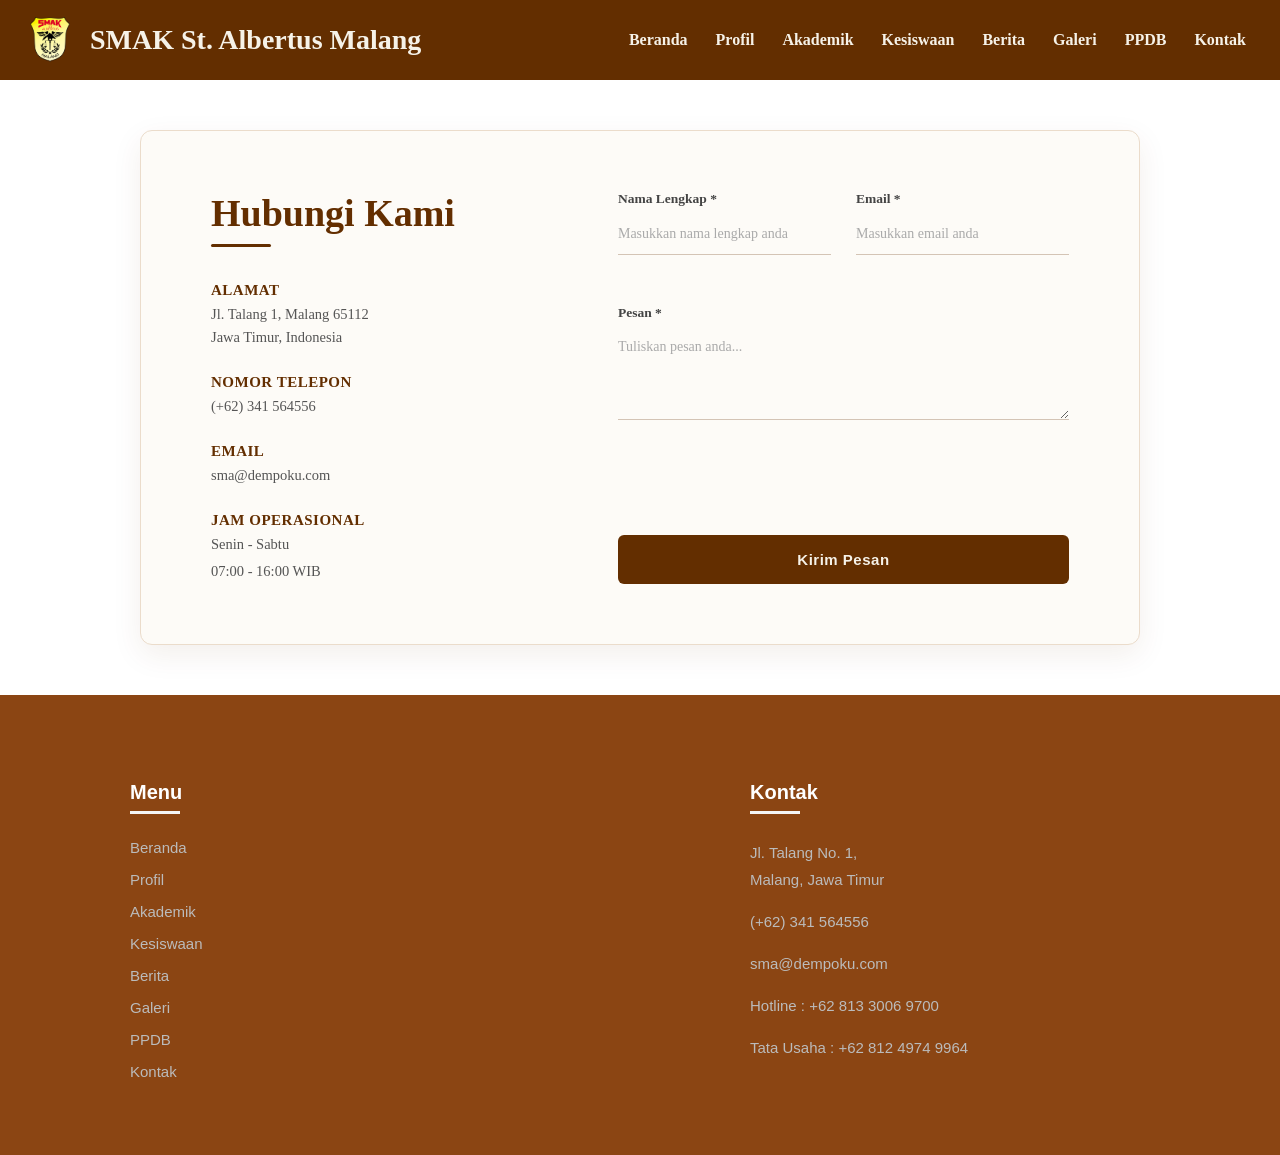
<file: pages/kontak.html>
<!DOCTYPE html>
<html lang="id">

<head>
    <meta charset="UTF-8">
    <meta name="viewport" content="width=device-width, initial-scale=1.0">
    <title>Kontak - SMAS Katolik St. Albertus Malang</title>
    <link rel="stylesheet" href="/pages/assets/css/styles.css">
    <link rel="stylesheet" href="https://cdnjs.cloudflare.com/ajax/libs/font-awesome/6.4.0/css/all.min.css">
</head>

<body>
    <header id="header"></header>

    <section id="kontak" class="kontak">
        <div class="form-box">
            <div class="kiri">
                <h1>Hubungi Kami</h1>
                
                <div class="info-group">
                    <p class="label">Alamat</p>
                    <p class="isi">Jl. Talang 1, Malang 65112<br>Jawa Timur, Indonesia</p>
                </div>
                
                <div class="info-group">
                    <p class="label">Nomor Telepon</p>
                    <p class="isi">(+62) 341 564556</p>
                </div>
                
                <div class="info-group">
                    <p class="label">Email</p>
                    <p class="isi">sma@dempoku.com</p>
                </div>

                <div class="info-group">
                    <p class="label">Jam Operasional</p>
                    <p class="isi">Senin - Sabtu</p>
                    <p class="isi">07:00 - 16:00 WIB</p>
                </div>
            </div>

            <form class="kanan" action="#" method="POST">
                <div class="input-row">
                    <div class="input-group">
                        <label for="nama">Nama Lengkap *</label>
                        <input id="nama" class="kotak" type="text" placeholder="Masukkan nama lengkap anda" required>
                    </div>
                    <div class="input-group">
                        <label for="email">Email *</label>
                        <input id="email" class="kotak" type="email" placeholder="Masukkan email anda" required>
                    </div>
                </div>
                
                <div class="input-group">
                    <label for="pesan">Pesan *</label>
                    <textarea id="pesan" class="kotak" placeholder="Tuliskan pesan anda..." rows="4" required></textarea>
                </div>
                
                <button class="submit-btn" type="submit">Kirim Pesan</button>
            </form>
        </div>
    </section>

    <footer id="footer"></footer>
    <script src="/pages/assets/js/app.js"></script>
</body>

</html>
</file>
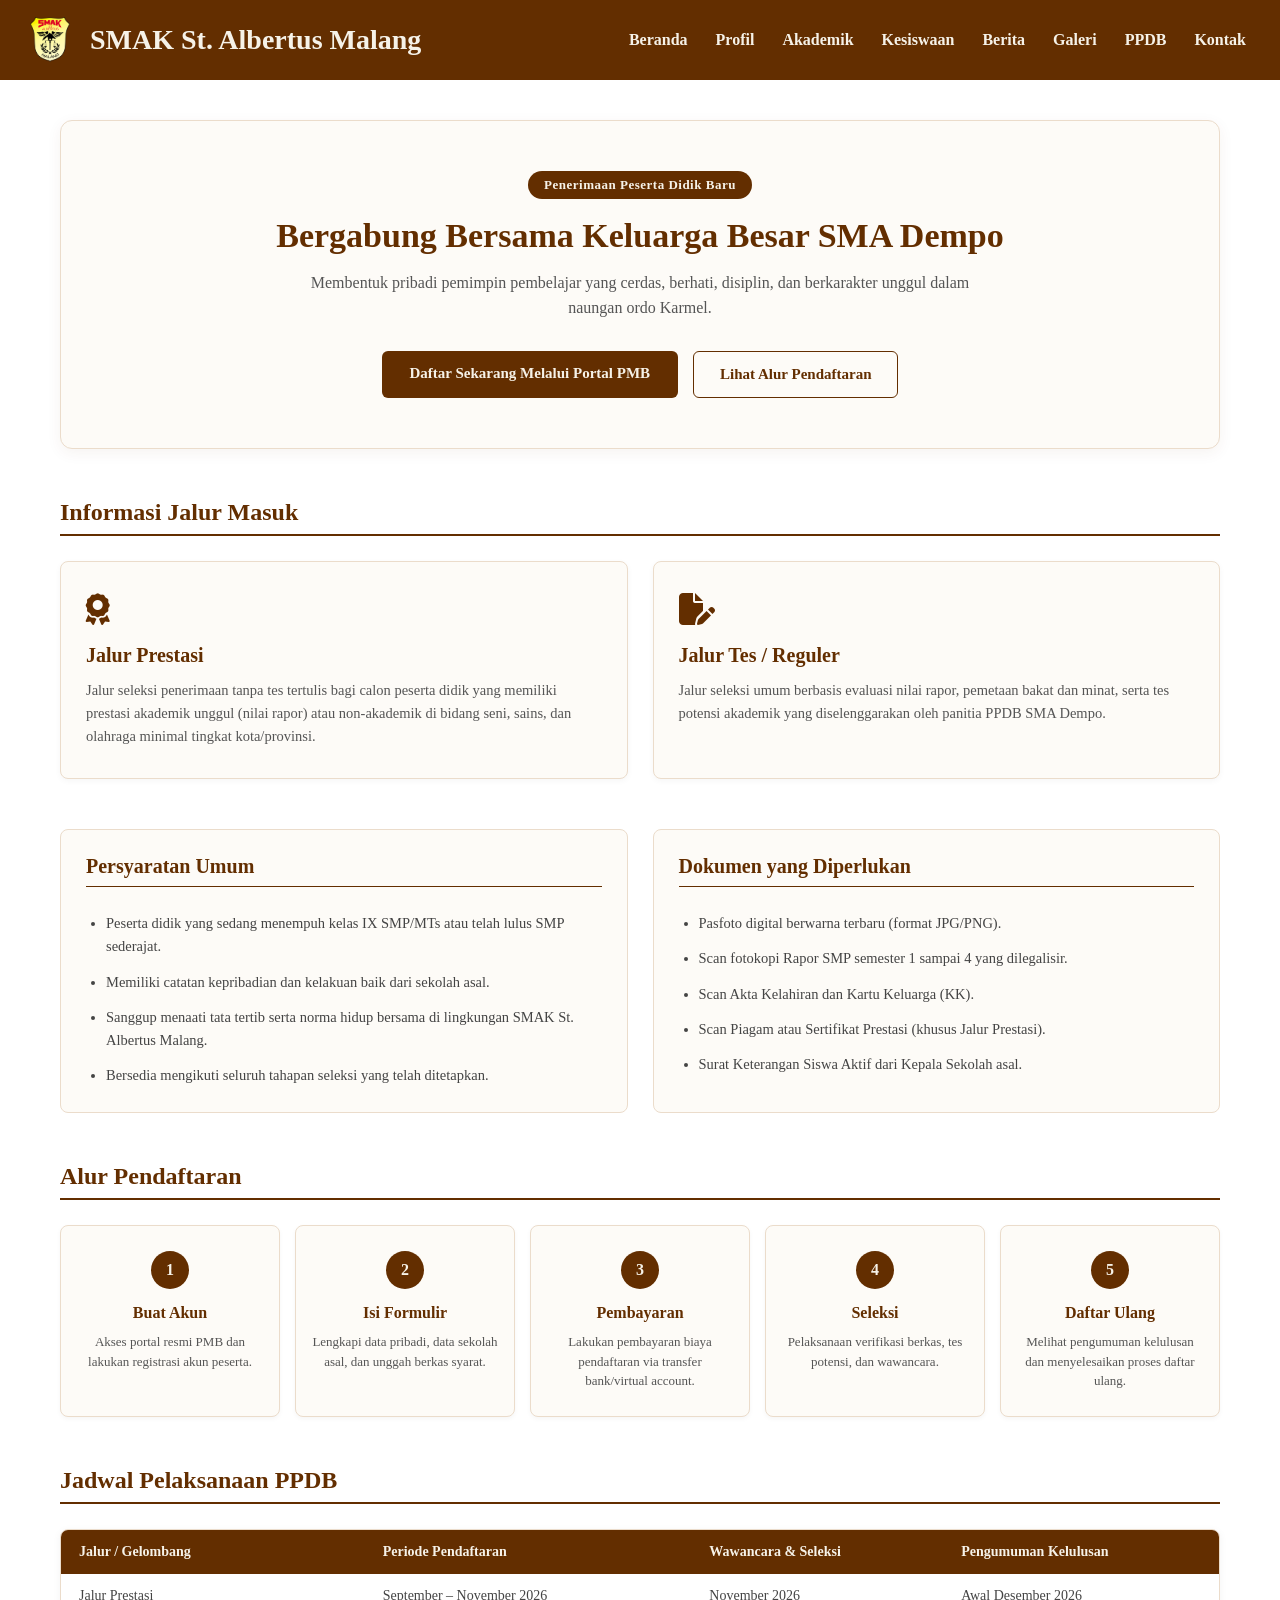
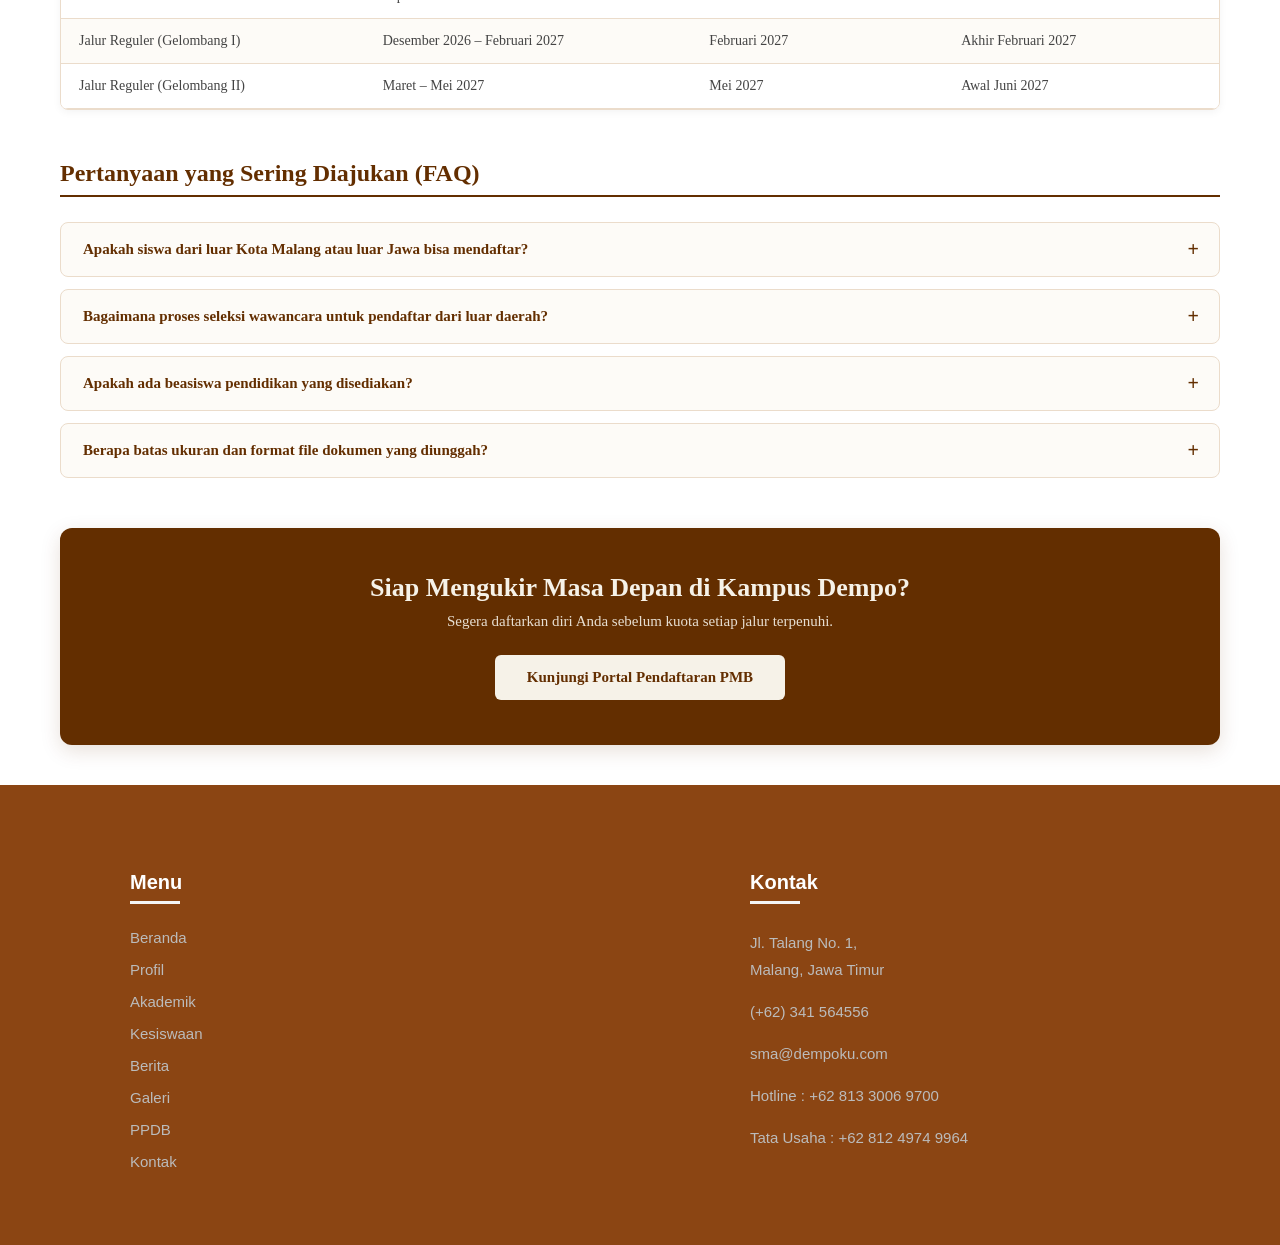
<file: pages/ppdb.html>
<!DOCTYPE html>
<html lang="id">

<head>
    <meta charset="UTF-8">
    <meta name="viewport" content="width=device-width, initial-scale=1.0">
    <title>PPDB - SMAS Katolik St. Albertus Malang</title>
    <link rel="stylesheet" href="/pages/assets/css/styles.css">
    <link rel="stylesheet" href="https://cdnjs.cloudflare.com/ajax/libs/font-awesome/6.4.0/css/all.min.css">
</head>

<body>
    <header id="header"></header>

    <section id="ppdb" class="ppdb">
        <div class="ppdb-hero">
            <span class="badge">Penerimaan Peserta Didik Baru</span>
            <h1>Bergabung Bersama Keluarga Besar SMA Dempo</h1>
            <p>Membentuk pribadi pemimpin pembelajar yang cerdas, berhati, disiplin, dan berkarakter unggul dalam naungan ordo Karmel.</p>
            <div class="hero-actions">
                <a href="https://pmb.st-albertus.sch.id/" target="_blank" rel="noopener noreferrer" class="btn-primary">Daftar Sekarang Melalui Portal PMB</a>
                <a href="#alur" class="btn-secondary">Lihat Alur Pendaftaran</a>
            </div>
        </div>

        <div class="section-block">
            <h2>Informasi Jalur Masuk</h2>
            <div class="jalur-grid">
                <div class="jalur-card">
                    <div class="card-icon"><i class="fa-solid fa-award"></i></div>
                    <h3>Jalur Prestasi</h3>
                    <p>Jalur seleksi penerimaan tanpa tes tertulis bagi calon peserta didik yang memiliki prestasi akademik unggul (nilai rapor) atau non-akademik di bidang seni, sains, dan olahraga minimal tingkat kota/provinsi.</p>
                </div>
                <div class="jalur-card">
                    <div class="card-icon"><i class="fa-solid fa-file-pen"></i></div>
                    <h3>Jalur Tes / Reguler</h3>
                    <p>Jalur seleksi umum berbasis evaluasi nilai rapor, pemetaan bakat dan minat, serta tes potensi akademik yang diselenggarakan oleh panitia PPDB SMA Dempo.</p>
                </div>
            </div>
        </div>

        <div class="section-block">
            <div class="syarat-dokumen-grid">
                <div class="syarat-card">
                    <h2>Persyaratan Umum</h2>
                    <ul class="check-list">
                        <li>Peserta didik yang sedang menempuh kelas IX SMP/MTs atau telah lulus SMP sederajat.</li>
                        <li>Memiliki catatan kepribadian dan kelakuan baik dari sekolah asal.</li>
                        <li>Sanggup menaati tata tertib serta norma hidup bersama di lingkungan SMAK St. Albertus Malang.</li>
                        <li>Bersedia mengikuti seluruh tahapan seleksi yang telah ditetapkan.</li>
                    </ul>
                </div>
                <div class="dokumen-card">
                    <h2>Dokumen yang Diperlukan</h2>
                    <ul class="doc-list">
                        <li>Pasfoto digital berwarna terbaru (format JPG/PNG).</li>
                        <li>Scan fotokopi Rapor SMP semester 1 sampai 4 yang dilegalisir.</li>
                        <li>Scan Akta Kelahiran dan Kartu Keluarga (KK).</li>
                        <li>Scan Piagam atau Sertifikat Prestasi (khusus Jalur Prestasi).</li>
                        <li>Surat Keterangan Siswa Aktif dari Kepala Sekolah asal.</li>
                    </ul>
                </div>
            </div>
        </div>

        <div id="alur" class="section-block">
            <h2>Alur Pendaftaran</h2>
            <div class="alur-steps">
                <div class="step-card">
                    <div class="step-number">1</div>
                    <h4>Buat Akun</h4>
                    <p>Akses portal resmi PMB dan lakukan registrasi akun peserta.</p>
                </div>
                <div class="step-card">
                    <div class="step-number">2</div>
                    <h4>Isi Formulir</h4>
                    <p>Lengkapi data pribadi, data sekolah asal, dan unggah berkas syarat.</p>
                </div>
                <div class="step-card">
                    <div class="step-number">3</div>
                    <h4>Pembayaran</h4>
                    <p>Lakukan pembayaran biaya pendaftaran via transfer bank/virtual account.</p>
                </div>
                <div class="step-card">
                    <div class="step-number">4</div>
                    <h4>Seleksi</h4>
                    <p>Pelaksanaan verifikasi berkas, tes potensi, dan wawancara.</p>
                </div>
                <div class="step-card">
                    <div class="step-number">5</div>
                    <h4>Daftar Ulang</h4>
                    <p>Melihat pengumuman kelulusan dan menyelesaikan proses daftar ulang.</p>
                </div>
            </div>
        </div>

        <div class="section-block">
            <h2>Jadwal Pelaksanaan PPDB</h2>
            <div class="table-responsive">
                <table>
                    <thead>
                        <tr>
                            <th>Jalur / Gelombang</th>
                            <th>Periode Pendaftaran</th>
                            <th>Wawancara & Seleksi</th>
                            <th>Pengumuman Kelulusan</th>
                        </tr>
                    </thead>
                    <tbody>
                        <tr>
                            <td>Jalur Prestasi</td>
                            <td>September – November 2026</td>
                            <td>November 2026</td>
                            <td>Awal Desember 2026</td>
                        </tr>
                        <tr>
                            <td>Jalur Reguler (Gelombang I)</td>
                            <td>Desember 2026 – Februari 2027</td>
                            <td>Februari 2027</td>
                            <td>Akhir Februari 2027</td>
                        </tr>
                        <tr>
                            <td>Jalur Reguler (Gelombang II)</td>
                            <td>Maret – Mei 2027</td>
                            <td>Mei 2027</td>
                            <td>Awal Juni 2027</td>
                        </tr>
                    </tbody>
                </table>
            </div>
        </div>

        <div class="section-block">
            <h2>Pertanyaan yang Sering Diajukan (FAQ)</h2>
            <div class="faq-list">
                <details class="faq-item">
                    <summary>Apakah siswa dari luar Kota Malang atau luar Jawa bisa mendaftar?</summary>
                    <div class="faq-content">
                        <p>Bisa. SMA Katolik St. Albertus Malang menyambut siswa dari seluruh wilayah Indonesia maupun luar negeri. Di sekitar lingkungan sekolah terdapat banyak pilihan asrama, rumah kos, dan pondokan terpercaya bagi siswa rantau.</p>
                    </div>
                </details>
                <details class="faq-item">
                    <summary>Bagaimana proses seleksi wawancara untuk pendaftar dari luar daerah?</summary>
                    <div class="faq-content">
                        <p>Bagi calon peserta didik yang berdomisili jauh di luar Malang, proses wawancara dan verifikasi dapat difasilitasi secara daring melalui konferensi video.</p>
                    </div>
                </details>
                <details class="faq-item">
                    <summary>Apakah ada beasiswa pendidikan yang disediakan?</summary>
                    <div class="faq-content">
                        <p>Yayasan Sancta Maria Malang menyediakan program beasiswa prestasi akademik serta keringanan dana pendidikan bagi keluarga yang memenuhi kriteria administratif dan evaluasi panitia.</p>
                    </div>
                </details>
                <details class="faq-item">
                    <summary>Berapa batas ukuran dan format file dokumen yang diunggah?</summary>
                    <div class="faq-content">
                        <p>Setiap dokumen yang diunggah ke portal PMB disarankan berformat PDF atau JPG/PNG dengan ukuran maksimal masing-masing 2 MB agar dapat terbaca jelas oleh tim verifikator.</p>
                    </div>
                </details>
            </div>
        </div>

        <div class="ppdb-cta">
            <h3>Siap Mengukir Masa Depan di Kampus Dempo?</h3>
            <p>Segera daftarkan diri Anda sebelum kuota setiap jalur terpenuhi.</p>
            <a href="https://pmb.st-albertus.sch.id/" target="_blank" rel="noopener noreferrer" class="btn-cta">Kunjungi Portal Pendaftaran PMB</a>
        </div>
    </section>

    <footer id="footer"></footer>
    <script src="/pages/assets/js/app.js"></script>
</body>

</html>
</file>
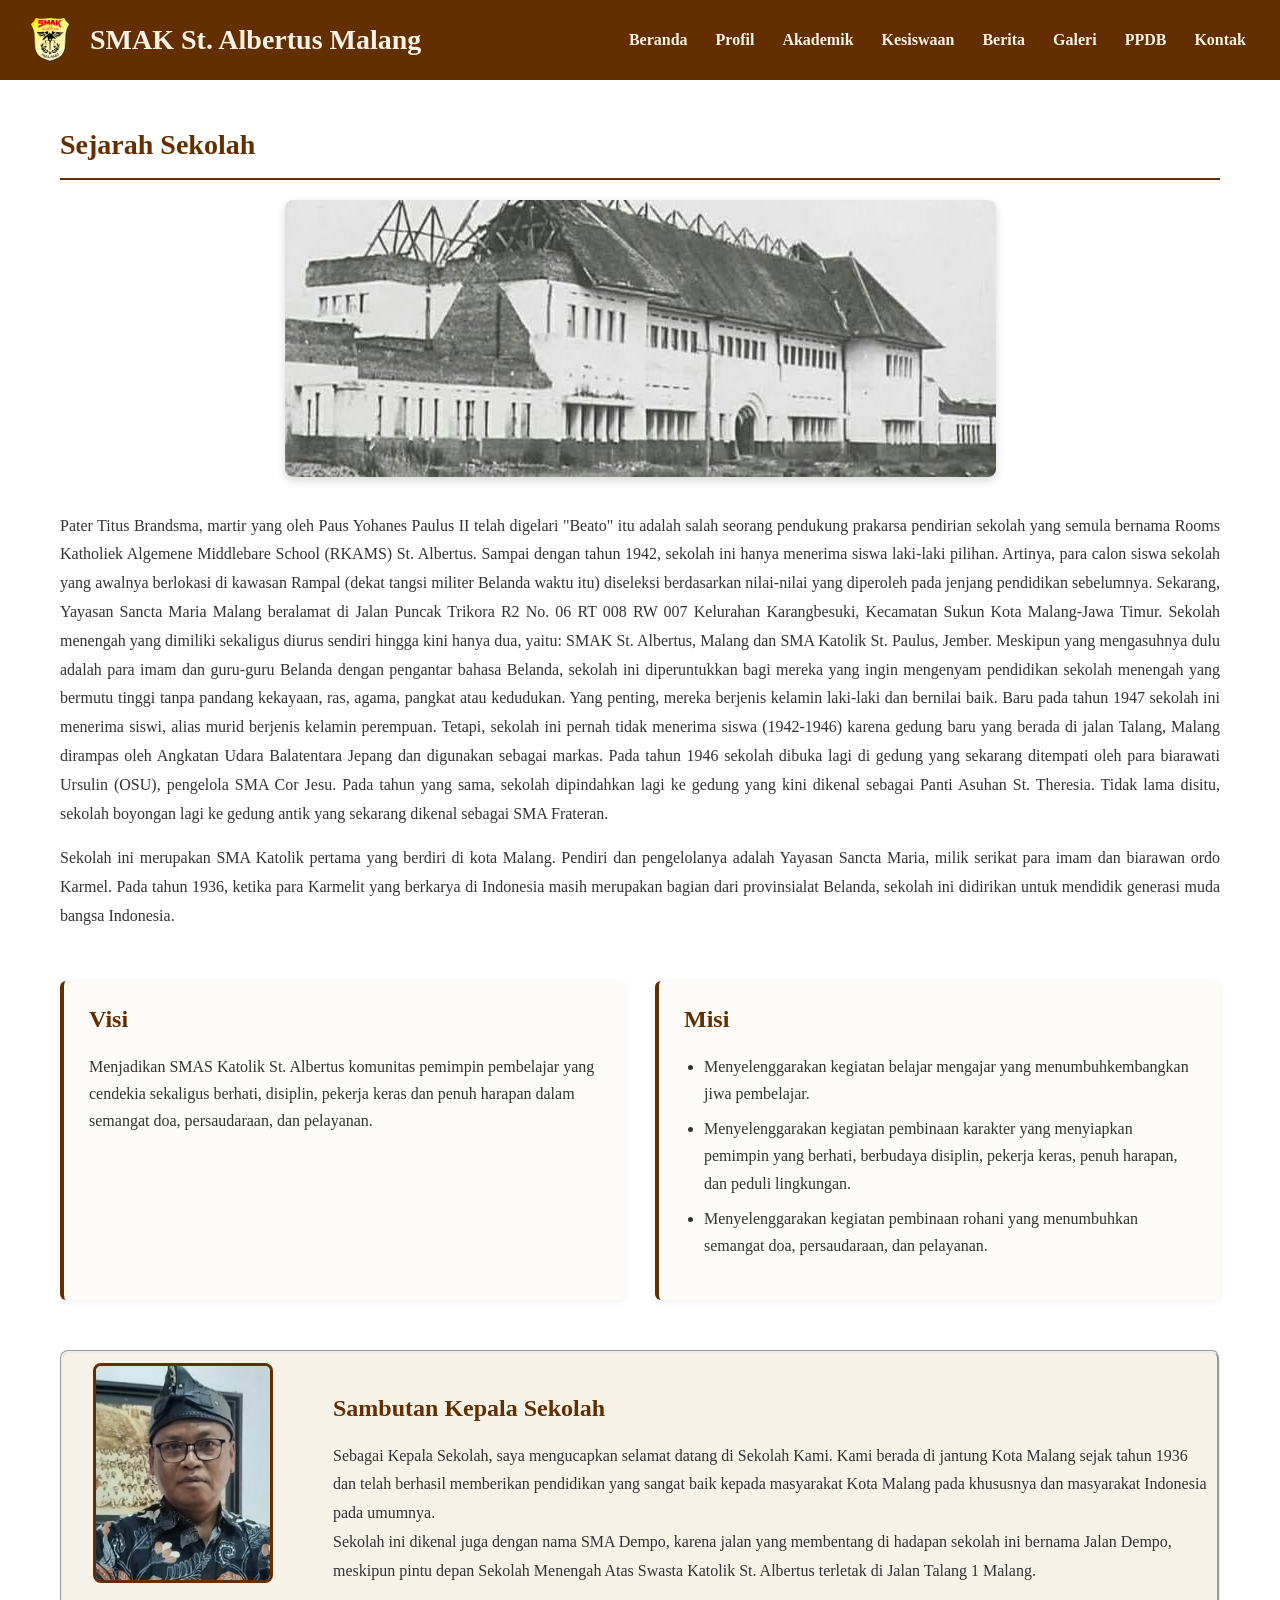
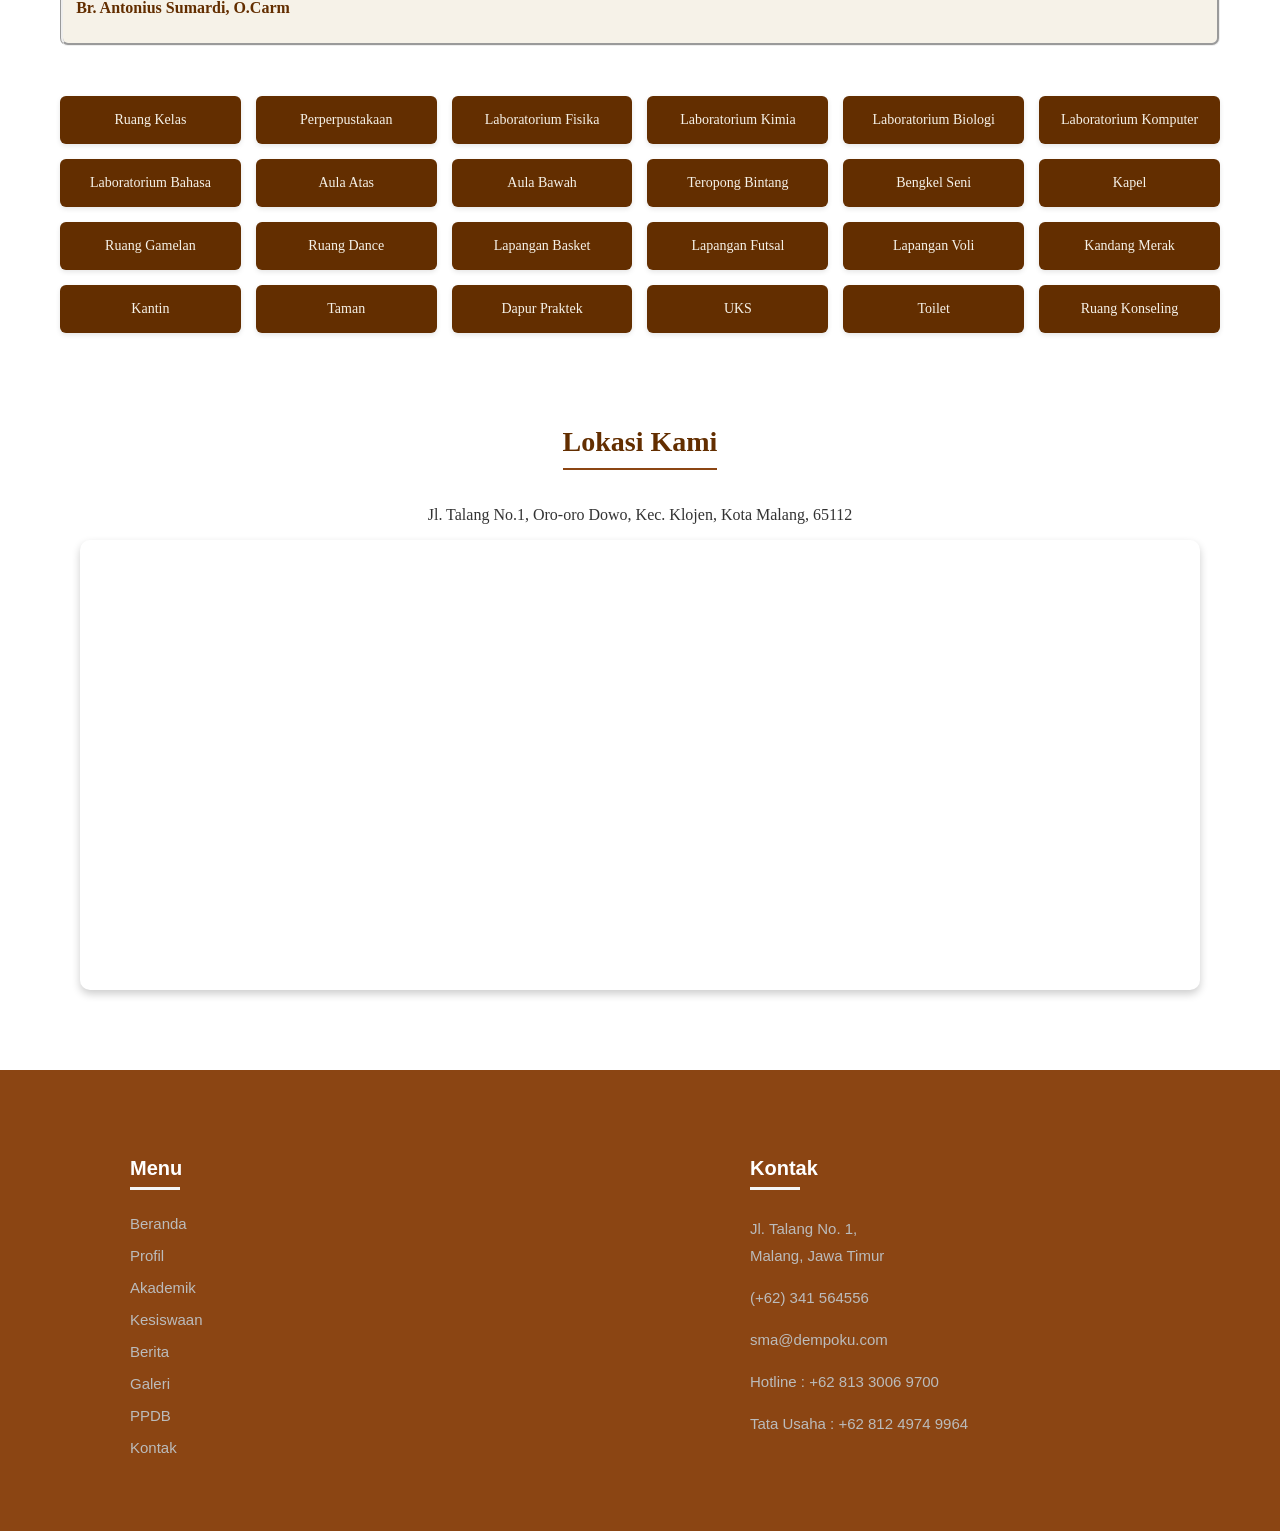
<file: pages/profil.html>
<!DOCTYPE html>
<html lang="id">
    <head>
        <meta charset="UTF-8">
        <meta name="viewport" content="width=device-width, initial-scale=1.0">
        <title>SMAS Katolik St. Albertus Malang</title>
        <link rel="stylesheet" href="/pages/assets/css/styles.css">
        <link rel="stylesheet" href="https://cdnjs.cloudflare.com/ajax/libs/font-awesome/6.4.0/css/all.min.css">
    </head>
    <body>
        <header id="header"></header>
        <section id="profil" class="profil">
            <div class="sejarah">
                <h1>Sejarah Sekolah</h1>
                <div class="foto-sekolah">
                    <img src="/pages/assets/images/dulu.png">
                </div>
                <p>
                    Pater Titus Brandsma, martir yang oleh Paus Yohanes Paulus II telah digelari "Beato" itu adalah salah seorang pendukung prakarsa pendirian sekolah yang semula bernama Rooms Katholiek Algemene Middlebare School (RKAMS) St. Albertus. Sampai dengan tahun 1942, sekolah ini hanya menerima siswa laki-laki pilihan. Artinya, para calon siswa sekolah yang awalnya berlokasi di kawasan Rampal (dekat tangsi militer Belanda waktu itu) diseleksi berdasarkan nilai-nilai yang diperoleh pada jenjang pendidikan sebelumnya. Sekarang, Yayasan Sancta Maria Malang beralamat di Jalan Puncak Trikora R2 No. 06 RT 008 RW 007 Kelurahan Karangbesuki, Kecamatan Sukun Kota Malang-Jawa Timur. Sekolah menengah yang dimiliki sekaligus diurus sendiri hingga kini hanya dua, yaitu: SMAK St. Albertus, Malang dan SMA Katolik St. Paulus, Jember. Meskipun yang mengasuhnya dulu adalah para imam dan guru-guru Belanda dengan pengantar bahasa Belanda, sekolah ini diperuntukkan bagi mereka yang ingin mengenyam pendidikan sekolah menengah yang bermutu tinggi tanpa pandang kekayaan, ras, agama, pangkat atau kedudukan. Yang penting, mereka berjenis kelamin laki-laki dan bernilai baik. Baru pada tahun 1947 sekolah ini menerima siswi, alias murid berjenis kelamin perempuan. Tetapi, sekolah ini pernah tidak menerima siswa (1942-1946) karena gedung baru yang berada di jalan Talang, Malang dirampas oleh Angkatan Udara Balatentara Jepang dan digunakan sebagai markas. Pada tahun 1946 sekolah dibuka lagi di gedung yang sekarang ditempati oleh para biarawati Ursulin (OSU), pengelola SMA Cor Jesu. Pada tahun yang sama, sekolah dipindahkan lagi ke gedung yang kini dikenal sebagai Panti Asuhan St. Theresia. Tidak lama disitu, sekolah boyongan lagi ke gedung antik yang sekarang dikenal sebagai SMA Frateran.
                </p>
                <p>
                    Sekolah ini merupakan SMA Katolik pertama yang berdiri di kota Malang. Pendiri dan pengelolanya adalah Yayasan Sancta Maria, milik serikat para imam dan biarawan ordo Karmel. Pada tahun 1936, ketika para Karmelit yang berkarya di Indonesia masih merupakan bagian dari provinsialat Belanda, sekolah ini didirikan untuk mendidik generasi muda bangsa Indonesia.
                </p>
            </div>
            <div class="visi-misi">
                <div class="visi">
                    <h1>Visi</h1>
                    <p>
                        Menjadikan SMAS Katolik St. Albertus komunitas pemimpin pembelajar yang cendekia sekaligus berhati, disiplin, pekerja keras dan penuh harapan dalam semangat doa, persaudaraan, dan pelayanan.
                    </p>
                </div>
                <div class="misi">
                    <h1>Misi</h1>
                    <ul>
                        <li>Menyelenggarakan kegiatan belajar mengajar yang menumbuhkembangkan jiwa pembelajar.</li>
                        <li>Menyelenggarakan kegiatan pembinaan karakter yang menyiapkan pemimpin yang berhati, berbudaya disiplin, pekerja keras, penuh harapan, dan peduli lingkungan.</li>
                        <li>Menyelenggarakan kegiatan pembinaan rohani yang menumbuhkan semangat doa, persaudaraan, dan pelayanan.</li>
                    </ul>
                </div>
                <div class="sambutan">
                    <div class="foto-kepsek">
                        <img src="/pages/assets/images/image.png">
                        <h3>Br. Antonius Sumardi, O.Carm</h3>
                    </div>
                    <div class="kata-sambutan">
                        <h2>Sambutan Kepala Sekolah</h2>
                        <p>
                            Sebagai Kepala Sekolah, saya mengucapkan selamat datang di Sekolah Kami. Kami berada di jantung Kota Malang sejak tahun 1936 dan telah berhasil memberikan pendidikan yang sangat baik kepada masyarakat Kota Malang pada khususnya dan masyarakat Indonesia pada umumnya. <br>
                            Sekolah ini dikenal juga dengan nama SMA Dempo, karena jalan yang membentang di hadapan sekolah ini bernama Jalan Dempo, meskipun pintu depan Sekolah Menengah Atas Swasta Katolik St. Albertus terletak di Jalan Talang 1 Malang.
                        </p>
                    </div>
                </div>
                <div class="sarana">
                    <ul>
                        <li>Ruang Kelas</li>
                        <li>Perperpustakaan</li>
                        <li>Laboratorium Fisika</li>
                        <li>Laboratorium Kimia</li>
                        <li>Laboratorium Biologi</li>
                        <li>Laboratorium Komputer</li>
                        <li>Laboratorium Bahasa</li>
                        <li>Aula Atas</li>
                        <li>Aula Bawah</li>
                        <li>Teropong Bintang</li>
                        <li>Bengkel Seni</li>
                        <li>Kapel</li>
                        <li>Ruang Gamelan</li>
                        <li>Ruang Dance</li>
                        <li>Lapangan Basket</li>
                        <li>Lapangan Futsal</li>
                        <li>Lapangan Voli</li>
                        <li>Kandang Merak</li>
                        <li>Kantin</li>
                        <li>Taman</li>
                        <li>Dapur Praktek</li>
                        <li>UKS</li>
                        <li>Toilet</li>
                        <li>Ruang Konseling</li>
                    </ul>
                </div>
                <div class="lokasi">
                    <h2>Lokasi Kami</h2>
                    <p>Jl. Talang No.1, Oro-oro Dowo, Kec. Klojen, Kota Malang, 65112</p>
                    <div class="map-container">
                        <iframe 
                            src="https://www.google.com/maps/embed?pb=!1m18!1m12!1m3!1d3951.218671607593!2d112.61803531526435!3d-7.97631559425559!2m3!1f0!2f0!3f0!3m2!1i1024!2i768!4f13.1!3m3!1m2!1s0x2dd62828b8098c4f%3A0xcf95a6df9d435213!2sCatholic%20High%20School%20St.%20Albertus%20(SMA%20Dempo)!5e1!3m2!1sen!2sid!4v1700000000000!5m2!1sen!2sid" 
                            width="100%" 
                            height="450" 
                            style="border:0;" 
                            allowfullscreen="" 
                            loading="lazy" 
                            referrerpolicy="no-referrer-when-downgrade">
                        </iframe>
                    </div>
                </div>
            </div>
        </section>
        <footer id="footer"></footer>
        <script src="/pages/assets/js/app.js"></script>
    </body>
</html>
</file>
<file: pages/assets/css/styles.css>
html {
    scroll-behavior: smooth; 
}

body {
    font-family: Georgia, 'Times New Roman', Times, serif;
    margin: 0;
    padding: 0;
    color: #333;
    max-width: 100%;
}

.container {
    background-color: #632e00;
    color: #f6f2e8;
    margin-inline: auto;
    padding: 5px 20px;
}

.logo-header {
    display: flex;
    align-items: center;
    gap: 20px;
    font-size: 14px;
}

.logo {
    width: 40px;
}

.navbar-box {
    display: flex;
    justify-content: space-between;
    flex-direction: row;
    align-items: center;
    padding: 0px 10px;
}

.navbar-box .menu {
    display: flex;
    gap: 20px;
    align-items: center;
}

.navbar-box .menu li {
    list-style: none;
    padding: 2px;
}

.navbar-box .menu li a {
    text-decoration: none;
    color: #f6f2e8;
    border: none;
    padding: 1px 2px;
    border-radius: 5px;
    cursor: pointer;
    transition: background-color 0.3s ease, transform 0.2s ease;
    font-weight: bold;
}

.navbar-box .menu li a:hover{
    background-color:gray;
}

@media (max-width: 992px){
    .navbar-box {
        flex-direction: column;
    }
}

@media (max-width:768px) {
    .navbar-box .menu {
        flex-wrap: wrap;
        justify-content: center;
        padding-left: 0;
    }
}

@media (max-width:576px){
    .logo-header h1{
        text-align: center;
    }
}

/*Beranda*/
.hero-section{
    background-color: whitesmoke;
    justify-content: center;
}

.welcome-container{
    background-image: linear-gradient(rgba(0, 0, 0, 0.6), rgba(0, 0, 0, 0.6)), url(../images/WhatsApp-Image-2024-08-28-at-10.56.06-4.jpeg);
    padding: 10px 0px;
    justify-content: center;
    background-position-x: center;
    background-position-y: center;
    background-size: cover;
    background-repeat: no-repeat;
}

.welcome{
    text-align: center;
}

.welcome p{
    font-size: 30px;
    font-weight: 100;
    color: whitesmoke;
}

.welcome h1{
    font-size: 50px;
    color: rgb(228, 216, 192);
}

*, *::before, *::after {
    box-sizing: border-box;
}

.keunggulan {
    padding: 40px 20px;
    background: rgb(228, 216, 192);
    border: 2px dashed #632e00;
    border-radius: 12px;
    margin: 30px;
}

.keunggulan h1 {
    font-weight: 300;
    background-color: #632e00;
    padding: 10px;
    text-align: center;
    margin: 0 0 40px 0;
    color:rgb(228, 216, 192);
    border-radius: 15px; 
}

.list-keunggulan {
    display: flex;
    flex-wrap: wrap;
    justify-content: center;
    align-items: stretch;
    gap: 25px;
    list-style: none;
    padding: 0;
    margin: 0;
}

.list-keunggulan li {
    flex: 0 0 calc((100% - 50px) / 3); 
    background-color: #632e00;
    color: whitesmoke;
    border-radius: 12px;
    display: flex;
    flex-direction: column;
    padding: 20px;
    margin: 0;
    box-shadow: 0 4px 6px rgba(0, 0, 0, 0.1);
    transition: transform 0.2s ease;
}

.list-keunggulan li:hover {
    transform: translateY(-5px);
}

.list-keunggulan li img {
    width: 100%;
    height: 180px;
    object-fit: cover;
    object-position: center;
    border-radius: 8px;
    display: block;
    margin-bottom: 15px;
}

.list-keunggulan li div {
    margin: 0;
    font-size: 0.95rem;
    line-height: 1.5;
    text-align: center;
    flex-grow: 1;
}

@media (max-width: 1024px) {
    .list-keunggulan li {
        flex: 0 0 calc((100% - 25px) / 2);
    }
}

@media (max-width: 768px) {
    .keunggulan {
        margin: 15px;
        padding: 30px 15px;
    }
    
    .list-keunggulan li {
        flex: 0 0 100%;
    }
}

.video-profile {
    display: flex;
    flex-direction: column;
    align-items: center;
    text-align: center;
    gap: 20px;
    padding: 20px 20px;
    width: 100%;
    box-sizing: border-box;
}

.video-profile h3 {
    margin: 0;
    font-size: 28px;
    color: #632e00;
    padding-bottom: 10px;
    border-bottom: 2px solid #632e00;
}

.video {
    max-width: 100%;
    border-radius: 10px;
    overflow: hidden;
    box-shadow: 0 5px 15px rgba(0,0,0,0.2);
}

.video iframe {
    max-width: 100%;
}

.button-group {
    display: flex;
    gap: 15px;
    justify-content: center;
}

.vp-button {
    display: inline-block;
    padding: 20px 70px;
    background-color: #8B4513;
    color: white;
    text-decoration: none;
    font-size: 16px;
    font-weight: bold;
    border: none;
    border-radius: 5px;
    cursor: pointer;
    transition: background-color 0.3s ease;
}

.vp-button:hover {
    background-color: #5C2E0B;
}

.content-container {
    display: grid;
    grid-template-columns: 2fr 1fr;
    gap: 30px;
    padding: 20px;
    box-sizing: border-box;
    max-width: 1200px;
    margin: 0 auto;
}

.berita h1, .agenda h1 {
    font-size: 24px;
    color: #8B4513;
    border-bottom: 2px solid #8B4513;
    padding-bottom: 10px;
    margin-bottom: 20px;
}

.list-berita {
    display: grid;
    grid-template-columns: repeat(2, 1fr);
    gap: 20px;
    list-style: none;
    padding: 0;
    margin: 0;
}

.list-berita li {
    display: flex;
    gap: 15px;
    background-color: #f9f9f9;
    padding: 15px;
    border-radius: 8px;
    box-shadow: 0 2px 4px rgba(0,0,0,0.1);
    border: 2px solid #8B4513;
}

.list-berita img {
    width: 90px;
    height: 90px;
    object-fit: cover;
    border-radius: 6px;
    flex-shrink: 0;
}

.berita-teks a {
    font-size: 24px;
    font-weight: bold;
    margin: 0 0 5px 0;
    line-height: 1.4;
    color: #222;
    text-decoration: none;
}

.berita-teks p {
    font-size: 13px;
    margin: 0;
    color: #555;
    line-height: 1.5;
}

.penulis {
    font-weight: bold;
    color: #8B4513 !important;
    margin-bottom: 5px !important;
    font-size: 12px !important;
}

.list-agenda {
    list-style: none;
    padding: 0;
    margin: 0;
    display: flex;
    flex-direction: column;
    gap: 15px;
}

.list-agenda li {
    background-color: #ffffff;
    padding: 15px;
    border-left: 4px solid #8B4513;
    border-radius: 4px;
    box-shadow: 0 2px 4px rgba(0,0,0,0.1);
}

.list-agenda h3 {
    font-size: 15px;
    margin: 0 0 5px 0;
    color:#8B4513;
}

.list-agenda p {
    font-size: 13px;
    margin: 0;
    color: #555;
    line-height: 1.5;
}

.list-agenda a {
    color: #8B4513;
    font-weight: bold;
    text-decoration: none;
}

@media (max-width: 992px) {
    .content-container {
        grid-template-columns: 1fr;
    }
}

@media (max-width: 768px) {
    .list-berita {
        grid-template-columns: 1fr;
    }
    
    .list-berita li {
        align-items: center;
    }
}

@media (max-width: 480px) {
    .list-berita li {
        flex-direction: column;
        text-align: center;
    }
    
    .list-berita img {
        width: 100%;
        height: 450px;
    }
}

.lokasi {
    display: flex;
    flex-direction: column;
    align-items: center;
    padding: 40px 20px;
    width: 100%;
    box-sizing: border-box;
}

.lokasi h2 {
    font-size: 28px;
    color: #632e00;
    margin-bottom: 20px;
    border-bottom: 2px solid #8B4513;
    padding-bottom: 10px;
}

.map-container {
    width: 100%;
    max-width: 1200px;
    border-radius: 10px;
    overflow: hidden;
    box-shadow: 0 4px 8px rgba(0,0,0,0.2);
}

.map-container iframe {
    width: 100%;
    display: block;
}

/*Profil*/

.profil {
    max-width: 1200px;
    margin: 40px auto;
    padding: 0 20px;
}

.sejarah {
    margin-bottom: 50px;
    text-align: justify;
    line-height: 1.8;
}

.sejarah h1 {
    color: #632e00;
    font-size: 28px;
    border-bottom: 2px solid #632e00;
    padding-bottom: 8px;
    margin-bottom: 20px;
}

.foto-sekolah {
    text-align: center;
    margin-bottom: 25px;
}

.foto-sekolah img {
    max-width: 100%;
    height: auto;
    border-radius: 8px;
    box-shadow: 0 4px 10px rgba(0, 0, 0, 0.15);
}

.visi-misi {
    display: grid;
    grid-template-columns: 1fr 1fr;
    gap: 30px;
}

.visi, .misi {
    background-color: #fdfbf7;
    border-left: 4px solid #632e00;
    padding: 25px;
    border-radius: 6px;
    box-shadow: 0 2px 8px rgba(0, 0, 0, 0.06);
}

.visi h1, .misi h1 {
    color: #632e00;
    margin-top: 0;
    font-size: 24px;
}

.visi p, .misi ul {
    line-height: 1.7;
}

.misi ul {
    padding-left: 20px;
}

.misi li {
    margin-bottom: 8px;
}

.sambutan {
    grid-column: 1 / -1;
    display: flex;
    align-items: center;
    gap: 40px;
    background-color: #f6f2e8;
    padding: 10px;
    border-style: groove;
    border-radius: 8px;
    margin-top: 20px;
}

.foto-kepsek {
    flex: 0 0 220px;
    text-align: center;
}

.foto-kepsek img {
    width: 180px;
    height: 220px;
    object-fit: cover;
    border-radius: 8px;
    border: 3px solid #632e00;
}

.foto-kepsek h3 {
    font-size: 16px;
    color: #632e00;
    margin-top: 12px;
}

.kata-sambutan {
    flex: 1;
}

.kata-sambutan h2 {
    color: #632e00;
    margin-top: 0;
}

.kata-sambutan p {
    line-height: 1.8;
}

.sarana {
    grid-column: 1 / -1;
    margin-top: 20px;
}

.sarana ul {
    display: grid;
    grid-template-columns: repeat(6, 1fr);
    gap: 15px;
    padding: 0;
    margin: 0;
    list-style: none;
}

.sarana li {
    background-color: #632e00;
    color: #f6f2e8;
    padding: 16px 10px;
    text-align: center;
    border-radius: 6px;
    font-size: 14px;
    display: flex;
    align-items: center;
    justify-content: center;
    box-shadow: 0 2px 5px rgba(0, 0, 0, 0.1);
    transition: transform 0.2s, background-color 0.2s;
}

.sarana li:hover {
    background-color: #4a2200;
    transform: translateY(-2px);
}

.lokasi {
    grid-column: 1 / -1;
}

@media (max-width: 1024px) {
    .sarana ul {
        grid-template-columns: repeat(4, 1fr);
    }
}

@media (max-width: 768px) {
    .visi-misi {
        grid-template-columns: 1fr;
    }

    .sambutan {
        flex-direction: column;
        text-align: center;
        padding: 20px;
    }

    .foto-kepsek {
        flex: initial;
    }
}

@media (max-width: 576px) {
    .sarana ul {
        grid-template-columns: repeat(2, 1fr);
    }
}

/*Profil*/

/*Akademik*/

.akademik {
    max-width: 1200px;
    margin: 40px auto;
    padding: 0 20px;
}

.kurikulum {
    background-color: #fdfbf7;
    border-left: 5px solid #632e00;
    padding: 25px;
    border-radius: 6px;
    margin-bottom: 40px;
    box-shadow: 0 2px 8px rgba(0, 0, 0, 0.06);
}

.kurikulum h2,
.p-unggulan h2,
.p-akademik h2,
.prestasi-section h2,
.kalender-akademik h2 {
    color: #632e00;
    margin-top: 0;
    font-size: 24px;
    border-bottom: 2px solid #632e00;
    padding-bottom: 8px;
    margin-bottom: 20px;
}

.kurikulum p {
    line-height: 1.8;
    color: #333;
    margin: 0;
}

.program-container {
    display: grid;
    grid-template-columns: 1fr 1fr;
    gap: 30px;
    margin-bottom: 45px;
}

.p-unggulan,
.p-akademik {
    display: flex;
    flex-direction: column;
    gap: 20px;
}

.pu,
.pa {
    display: flex;
    gap: 15px;
    background-color: #fdfbf7;
    border: 1px solid #ebdccb;
    border-radius: 8px;
    padding: 15px;
    box-shadow: 0 2px 6px rgba(0, 0, 0, 0.05);
    transition: transform 0.2s ease, box-shadow 0.2s ease;
}

.pu:hover,
.pa:hover {
    transform: translateY(-3px);
    box-shadow: 0 5px 12px rgba(99, 46, 0, 0.12);
}

.pu img,
.pa img {
    width: 110px;
    height: 110px;
    object-fit: cover;
    border-radius: 6px;
    flex-shrink: 0;
}

.pu-text h3,
.pa-text h3 {
    margin: 0 0 8px 0;
    color: #632e00;
    font-size: 16px;
}

.pu-text p,
.pa-text p {
    margin: 0;
    font-size: 13.5px;
    line-height: 1.6;
    color: #444;
}

.prestasi-section {
    margin-bottom: 45px;
}

.prestasi {
    display: grid;
    grid-template-columns: repeat(6, 1fr);
    gap: 15px;
}

.pr {
    background-color: #fdfbf7;
    border: 1px solid #ebdccb;
    border-radius: 8px;
    overflow: hidden;
    display: flex;
    flex-direction: column;
    box-shadow: 0 2px 5px rgba(0, 0, 0, 0.05);
    transition: transform 0.2s ease, box-shadow 0.2s ease;
}

.pr:hover {
    transform: translateY(-3px);
    box-shadow: 0 5px 12px rgba(99, 46, 0, 0.12);
}

.pr img {
    width: 100%;
    height: 120px;
    object-fit: cover;
}

.pr-text {
    padding: 12px;
    display: flex;
    flex-direction: column;
    flex-grow: 1;
    gap: 10px;
}

.pr-text h3 {
    margin: 0 0 8px 0;
    color: #632e00;
    font-size: 13.5px;
    line-height: 1.4;
}

.pr-text a {
    color: #8c4100;
    text-decoration: none;
    font-size: 12px;
    line-height: 1.5;
}

.pr-text a:hover {
    color: #632e00;
    text-decoration: underline;
}

.kalender-akademik {
    margin-bottom: 40px;
}

.tabel-wadah {
    overflow-x: auto;
    border-radius: 8px;
    box-shadow: 0 2px 8px rgba(0, 0, 0, 0.06);
    border: 1px solid #ebdccb;
}

.kalender-akademik table {
    width: 100%;
    border-collapse: collapse;
    background-color: #fff;
    text-align: left;
}

.kalender-akademik th {
    background-color: #632e00;
    color: #f6f2e8;
    padding: 14px 18px;
    font-size: 14px;
}

.kalender-akademik td {
    padding: 12px 18px;
    border-bottom: 1px solid #ebdccb;
    font-size: 13.5px;
    color: #444;
}

.kalender-akademik tbody tr:nth-child(even) {
    background-color: #fdfbf7;
}

.kalender-akademik tbody tr:hover {
    background-color: #f6f2e8;
}

@media (max-width: 1024px) {
    .prestasi {
        grid-template-columns: repeat(3, 1fr);
    }
}

@media (max-width: 768px) {
    .program-container {
        grid-template-columns: 1fr;
    }

    .prestasi {
        grid-template-columns: 1fr;
    }

    .pr {
        flex-direction: row;
    }

    .pr img {
        width: 120px;
        height: 100%;
        flex-shrink: 0;
    }

    .pu,
    .pa {
        flex-direction: column;
    }

    .pu img,
    .pa img {
        width: 100%;
        height: 160px;
    }
}

/*Akademik*/

/* Kesiswaan */

.kesiswaan {
    max-width: 1200px;
    margin: 40px auto;
    padding: 0 20px;
}

.OSIS h2,
.ekskul h2,
.prestasi-section h2,
.kegiatan-siswa h2,
.tabel-container h3 {
    color: #632e00;
    margin-top: 0;
    font-size: 24px;
    border-bottom: 2px solid #632e00;
    padding-bottom: 8px;
    margin-bottom: 20px;
}

.OSIS {
    background-color: #fdfbf7;
    border: 1px solid #ebdccb;
    border-radius: 8px;
    padding: 30px;
    margin-bottom: 45px;
    text-align: center;
    box-shadow: 0 2px 8px rgba(0, 0, 0, 0.05);
}

.OSIS img {
    max-width: 100%;
    max-height: 320px;
    object-fit: contain;
    border-radius: 8px;
    margin: 15px auto 20px auto;
    display: block;
}

.OSIS p {
    margin: 8px 0;
    font-size: 15px;
    line-height: 1.6;
    color: #444;
}

.OSIS p:last-child {
    font-style: italic;
    font-weight: bold;
    color: #632e00;
    margin-top: 12px;
}

.ekskul {
    margin-bottom: 45px;
}

.ekskul ul {
    display: grid;
    grid-template-columns: repeat(6, 1fr);
    gap: 12px;
    padding: 0;
    margin: 0;
    list-style: none;
}

.ekskul li {
    background-color: #fdfbf7;
    border: 1px solid #ebdccb;
    color: #632e00;
    padding: 14px 10px;
    text-align: center;
    border-radius: 6px;
    font-size: 13.5px;
    font-weight: 600;
    display: flex;
    align-items: center;
    justify-content: center;
    box-shadow: 0 2px 4px rgba(0, 0, 0, 0.04);
    transition: transform 0.2s ease, background-color 0.2s ease, color 0.2s ease;
}

.ekskul li:hover {
    background-color: #632e00;
    color: #f6f2e8;
    transform: translateY(-2px);
}

.prestasi-section {
    margin-bottom: 45px;
}

.prestasi {
    display: grid;
    grid-template-columns: repeat(5, 1fr);
    gap: 15px;
}

.pr {
    background-color: #fdfbf7;
    border: 1px solid #ebdccb;
    border-radius: 8px;
    overflow: hidden;
    display: flex;
    flex-direction: column;
    box-shadow: 0 2px 5px rgba(0, 0, 0, 0.05);
    transition: transform 0.2s ease, box-shadow 0.2s ease;
}

.pr:hover {
    transform: translateY(-3px);
    box-shadow: 0 5px 12px rgba(99, 46, 0, 0.12);
}

.pr img {
    width: 100%;
    height: 120px;
    object-fit: cover;
}

.pr-text {
    padding: 12px;
    display: flex;
    flex-direction: column;
    flex-grow: 1;
    justify-content: space-between;
}

.pr-text h3 {
    margin: 0 0 8px 0;
    color: #632e00;
    font-size: 13.5px;
    line-height: 1.4;
}

.pr-text a {
    color: #8c4100;
    text-decoration: none;
    font-size: 12px;
    line-height: 1.5;
}

.pr-text a:hover {
    color: #632e00;
    text-decoration: underline;
}

.kegiatan-siswa {
    margin-bottom: 45px;
}

.kegiatan-siswa ul {
    display: grid;
    grid-template-columns: repeat(4, 1fr);
    gap: 15px;
    padding: 0;
    margin: 0;
    list-style: none;
}

.kegiatan-siswa li {
    background-color: #632e00;
    color: #f6f2e8;
    padding: 16px 12px;
    text-align: center;
    border-radius: 6px;
    font-size: 14px;
    font-weight: 500;
    display: flex;
    align-items: center;
    justify-content: center;
    box-shadow: 0 2px 5px rgba(0, 0, 0, 0.1);
    transition: transform 0.2s ease, background-color 0.2s ease;
}

.kegiatan-siswa li:hover {
    background-color: #4a2200;
    transform: translateY(-2px);
}

.tabel-container {
    margin-bottom: 40px;
    overflow-x: auto;
}

.tabel-siswa {
    width: 100%;
    border-collapse: collapse;
    background-color: #fff;
    border: 1px solid #ebdccb;
    border-radius: 8px;
    overflow: hidden;
    box-shadow: 0 2px 8px rgba(0, 0, 0, 0.06);
}

.tabel-siswa th {
    background-color: #632e00;
    color: #f6f2e8;
    padding: 14px 18px;
    font-size: 14px;
    font-weight: 600;
    text-align: center;
}

.tabel-siswa th:first-child {
    text-align: left;
}

.tabel-siswa td {
    padding: 12px 18px;
    border-bottom: 1px solid #ebdccb;
    font-size: 13.5px;
    color: #444;
    text-align: center;
}

.tabel-siswa td:first-child {
    text-align: left;
    font-weight: 500;
}

.tabel-siswa tbody tr:nth-child(even) {
    background-color: #fdfbf7;
}

.tabel-siswa tbody tr:hover {
    background-color: #f6f2e8;
}

@media (max-width: 1024px) {
    .ekskul ul {
        grid-template-columns: repeat(4, 1fr);
    }

    .prestasi {
        grid-template-columns: repeat(3, 1fr);
    }

    .kegiatan-siswa ul {
        grid-template-columns: repeat(3, 1fr);
    }
}

@media (max-width: 768px) {
    .ekskul ul {
        grid-template-columns: repeat(3, 1fr);
    }

    .prestasi {
        grid-template-columns: 1fr;
    }

    .pr {
        flex-direction: row;
    }

    .pr img {
        width: 120px;
        height: 100%;
        min-height: 110px;
        flex-shrink: 0;
    }

    .kegiatan-siswa ul {
        grid-template-columns: repeat(2, 1fr);
    }

    .tabel-siswa th,
    .tabel-siswa td {
        padding: 10px 12px;
        font-size: 13px;
    }
}

@media (max-width: 576px) {
    .ekskul ul {
        grid-template-columns: repeat(2, 1fr);
    }

    .kegiatan-siswa ul {
        grid-template-columns: 1fr;
    }

    .pr {
        flex-direction: column;
    }

    .pr img {
        width: 100%;
        height: 140px;
    }
}

/*Kesiswaan*/

/*Galeri*/

.galeri {
    max-width: 1200px;
    margin: 40px auto;
    padding: 0 20px;
}

.galeri h2 {
    color: #632e00;
    margin-top: 0;
    font-size: 24px;
    border-bottom: 2px solid #632e00;
    padding-bottom: 8px;
    margin-bottom: 25px;
}

.galeri-grid {
    display: grid;
    grid-template-columns: repeat(4, 1fr);
    gap: 18px;
}

.galeri-item {
    position: relative;
    border-radius: 8px;
    overflow: hidden;
    background-color: #fdfbf7;
    border: 1px solid #ebdccb;
    box-shadow: 0 2px 6px rgba(0, 0, 0, 0.06);
    aspect-ratio: 4 / 3;
}

.galeri-item img {
    width: 100%;
    height: 100%;
    object-fit: cover;
    display: block;
    transition: transform 0.3s ease, filter 0.3s ease;
}

.galeri-item:hover img {
    transform: scale(1.06);
}

@media (max-width: 1024px) {
    .galeri-grid {
        grid-template-columns: repeat(3, 1fr);
    }
}

@media (max-width: 768px) {
    .galeri-grid {
        grid-template-columns: repeat(2, 1fr);
        gap: 14px;
    }
}

@media (max-width: 480px) {
    .galeri-grid {
        grid-template-columns: 1fr;
    }
}

/*Galeri*/

/*Kontak*/
.kontak {
    max-width: 1200px;
    margin: 50px auto;
    padding: 0 20px;
}

.form-box {
    background-color: #fdfbf7;
    border: 1px solid #ebdccb;
    box-shadow: 0 10px 30px rgba(99, 46, 0, 0.08);
    border-radius: 12px;
    display: flex;
    gap: 60px;
    padding: 60px 70px;
    max-width: 1000px;
    margin: 0 auto;
}

.kiri {
    flex: 1;
    display: flex;
    flex-direction: column;
    gap: 25px;
}

.kiri h1 {
    font-size: 38px;
    color: #632e00;
    margin: 0 0 10px 0;
    font-family: Georgia, 'Times New Roman', Times, serif;
    position: relative;
    padding-bottom: 12px;
}

.kiri h1::after {
    content: "";
    position: absolute;
    bottom: 0;
    left: 0;
    width: 60px;
    height: 3px;
    background-color: #632e00;
    border-radius: 2px;
}

.info-group {
    display: flex;
    flex-direction: column;
    gap: 4px;
}

.label {
    font-size: 15px;
    font-weight: bold;
    color: #632e00;
    text-transform: uppercase;
    letter-spacing: 0.5px;
    margin: 0;
}

.isi {
    font-size: 14.5px;
    color: #555;
    line-height: 1.6;
    margin: 0;
}

.kanan {
    flex: 1.3;
    display: flex;
    flex-direction: column;
    justify-content: center;
}

.input-row {
    display: flex;
    gap: 25px;
    margin-bottom: 25px;
}

.input-group {
    flex: 1;
    display: flex;
    flex-direction: column;
    margin-bottom: 25px;
}

.input-group label {
    font-size: 13.5px;
    font-weight: 600;
    color: #444;
    margin-bottom: 10px;
}

.kotak {
    width: 100%;
    border: none;
    border-bottom: 1.5px solid #d4c4b5;
    background: transparent;
    padding: 8px 0 12px 0;
    font-size: 15px;
    color: #333;
    font-family: inherit;
    outline: none;
    transition: border-color 0.3s ease;
}

.kotak::placeholder {
    color: #aaa;
    font-size: 14px;
}

.kotak:focus {
    border-bottom: 2px solid #632e00;
}

textarea.kotak {
    resize: vertical;
    min-height: 80px;
}

.submit-btn {
    background-color: #632e00;
    color: #f6f2e8;
    border: none;
    padding: 16px 28px;
    border-radius: 6px;
    font-size: 15px;
    font-weight: 600;
    cursor: pointer;
    width: 100%;
    letter-spacing: 0.5px;
    transition: background-color 0.25s ease, transform 0.2s ease, box-shadow 0.2s ease;
}

.submit-btn:hover {
    background-color: #4a2200;
    transform: translateY(-2px);
    box-shadow: 0 6px 15px rgba(99, 46, 0, 0.2);
}

.submit-btn:active {
    transform: translateY(0);
}

@media (max-width: 860px) {
    .form-box {
        flex-direction: column;
        padding: 40px 30px;
        gap: 40px;
    }

    .kiri h1 {
        font-size: 32px;
    }
}

@media (max-width: 576px) {
    .form-box {
        padding: 30px 20px;
    }

    .input-row {
        flex-direction: column;
        gap: 0;
        margin-bottom: 0;
    }

    .input-group {
        margin-bottom: 20px;
    }
}

/*Kontak*/

/*PPDB*/

.ppdb {
    max-width: 1200px;
    margin: 40px auto;
    padding: 0 20px;
}

.ppdb-hero {
    background-color: #fdfbf7;
    border: 1px solid #ebdccb;
    border-radius: 12px;
    padding: 50px 40px;
    text-align: center;
    margin-bottom: 50px;
    box-shadow: 0 4px 15px rgba(99, 46, 0, 0.06);
}

.ppdb-hero .badge {
    display: inline-block;
    background-color: #632e00;
    color: #f6f2e8;
    padding: 6px 16px;
    border-radius: 20px;
    font-size: 13px;
    font-weight: 600;
    letter-spacing: 0.5px;
    margin-bottom: 18px;
}

.ppdb-hero h1 {
    font-size: 34px;
    color: #632e00;
    margin: 0 0 15px 0;
    font-family: Georgia, 'Times New Roman', Times, serif;
}

.ppdb-hero p {
    font-size: 16px;
    color: #555;
    max-width: 700px;
    margin: 0 auto 30px auto;
    line-height: 1.6;
}

.hero-actions {
    display: flex;
    justify-content: center;
    gap: 15px;
    flex-wrap: wrap;
}

.btn-primary {
    background-color: #632e00;
    color: #f6f2e8;
    text-decoration: none;
    padding: 14px 28px;
    border-radius: 6px;
    font-weight: 600;
    font-size: 15px;
    transition: background-color 0.25s ease, transform 0.2s ease;
}

.btn-primary:hover {
    background-color: #4a2200;
    transform: translateY(-2px);
}

.btn-secondary {
    background-color: transparent;
    color: #632e00;
    border: 1.5px solid #632e00;
    text-decoration: none;
    padding: 14px 26px;
    border-radius: 6px;
    font-weight: 600;
    font-size: 15px;
    transition: all 0.25s ease;
}

.btn-secondary:hover {
    background-color: #632e00;
    color: #f6f2e8;
    transform: translateY(-2px);
}

.section-block {
    margin-bottom: 50px;
}

.section-block h2 {
    color: #632e00;
    font-size: 24px;
    border-bottom: 2px solid #632e00;
    padding-bottom: 8px;
    margin-top: 0;
    margin-bottom: 25px;
}

.jalur-grid {
    display: grid;
    grid-template-columns: 1fr 1fr;
    gap: 25px;
}

.jalur-card {
    background-color: #fdfbf7;
    border: 1px solid #ebdccb;
    border-radius: 8px;
    padding: 30px 25px;
    box-shadow: 0 2px 6px rgba(0, 0, 0, 0.04);
    transition: transform 0.2s ease, box-shadow 0.2s ease;
}

.jalur-card:hover {
    transform: translateY(-4px);
    box-shadow: 0 6px 15px rgba(99, 46, 0, 0.12);
}

.card-icon {
    font-size: 32px;
    color: #632e00;
    margin-bottom: 15px;
}

.jalur-card h3 {
    margin: 0 0 12px 0;
    color: #632e00;
    font-size: 20px;
}

.jalur-card p {
    margin: 0;
    font-size: 14.5px;
    line-height: 1.6;
    color: #555;
}

.syarat-dokumen-grid {
    display: grid;
    grid-template-columns: 1fr 1fr;
    gap: 25px;
}

.syarat-card,
.dokumen-card {
    background-color: #fdfbf7;
    border: 1px solid #ebdccb;
    border-radius: 8px;
    padding: 25px;
}

.syarat-card h2,
.dokumen-card h2 {
    font-size: 20px;
    border-bottom: 1.5px solid #632e00;
}

.check-list,
.doc-list {
    margin: 0;
    padding-left: 20px;
    display: flex;
    flex-direction: column;
    gap: 12px;
}

.check-list li,
.doc-list li {
    font-size: 14.5px;
    line-height: 1.6;
    color: #444;
}

.alur-steps {
    display: grid;
    grid-template-columns: repeat(5, 1fr);
    gap: 15px;
}

.step-card {
    background-color: #fdfbf7;
    border: 1px solid #ebdccb;
    border-radius: 8px;
    padding: 25px 15px;
    text-align: center;
    position: relative;
    box-shadow: 0 2px 5px rgba(0, 0, 0, 0.04);
}

.step-number {
    width: 38px;
    height: 38px;
    background-color: #632e00;
    color: #f6f2e8;
    border-radius: 50%;
    display: flex;
    align-items: center;
    justify-content: center;
    margin: 0 auto 15px auto;
    font-weight: bold;
    font-size: 16px;
}

.step-card h4 {
    margin: 0 0 10px 0;
    color: #632e00;
    font-size: 16px;
}

.step-card p {
    margin: 0;
    font-size: 13px;
    line-height: 1.5;
    color: #555;
}

.table-responsive {
    overflow-x: auto;
    border-radius: 8px;
    border: 1px solid #ebdccb;
    box-shadow: 0 2px 8px rgba(0, 0, 0, 0.05);
}

.table-responsive table {
    width: 100%;
    border-collapse: collapse;
    background-color: #fff;
    text-align: left;
}

.table-responsive th {
    background-color: #632e00;
    color: #f6f2e8;
    padding: 14px 18px;
    font-size: 14px;
    font-weight: 600;
}

.table-responsive td {
    padding: 14px 18px;
    border-bottom: 1px solid #ebdccb;
    font-size: 14px;
    color: #444;
}

.table-responsive tbody tr:nth-child(even) {
    background-color: #fdfbf7;
}

.table-responsive tbody tr:hover {
    background-color: #f6f2e8;
}

.faq-list {
    display: flex;
    flex-direction: column;
    gap: 12px;
}

.faq-item {
    background-color: #fdfbf7;
    border: 1px solid #ebdccb;
    border-radius: 8px;
    overflow: hidden;
    transition: border-color 0.2s ease;
}

.faq-item[open] {
    border-color: #632e00;
}

.faq-item summary {
    padding: 18px 22px;
    font-weight: 600;
    font-size: 15px;
    color: #632e00;
    cursor: pointer;
    list-style: none;
    position: relative;
    user-select: none;
}

.faq-item summary::-webkit-details-marker {
    display: none;
}

.faq-item summary::after {
    content: "+";
    position: absolute;
    right: 20px;
    top: 50%;
    transform: translateY(-50%);
    font-size: 20px;
    font-weight: bold;
    color: #632e00;
    transition: transform 0.2s ease;
}

.faq-item[open] summary::after {
    content: "−";
}

.faq-content {
    padding: 0 22px 18px 22px;
}

.faq-content p {
    margin: 0;
    font-size: 14px;
    line-height: 1.6;
    color: #555;
}

.ppdb-cta {
    background-color: #632e00;
    color: #f6f2e8;
    border-radius: 12px;
    padding: 45px 30px;
    text-align: center;
    box-shadow: 0 6px 20px rgba(99, 46, 0, 0.15);
}

.ppdb-cta h3 {
    margin: 0 0 10px 0;
    font-size: 26px;
    font-family: Georgia, 'Times New Roman', Times, serif;
}

.ppdb-cta p {
    margin: 0 0 25px 0;
    font-size: 15px;
    opacity: 0.9;
}

.btn-cta {
    display: inline-block;
    background-color: #f6f2e8;
    color: #632e00;
    text-decoration: none;
    padding: 14px 32px;
    border-radius: 6px;
    font-weight: 700;
    font-size: 15px;
    transition: background-color 0.25s ease, transform 0.2s ease;
}

.btn-cta:hover {
    background-color: #ffffff;
    transform: translateY(-2px);
}

@media (max-width: 1024px) {
    .alur-steps {
        grid-template-columns: repeat(3, 1fr);
    }
}

@media (max-width: 768px) {
    .jalur-grid,
    .syarat-dokumen-grid {
        grid-template-columns: 1fr;
    }

    .alur-steps {
        grid-template-columns: repeat(2, 1fr);
    }

    .ppdb-hero {
        padding: 35px 20px;
    }

    .ppdb-hero h1 {
        font-size: 26px;
    }

    .ppdb-cta h3 {
        font-size: 22px;
    }
}

@media (max-width: 576px) {
    .alur-steps {
        grid-template-columns: 1fr;
    }

    .hero-actions {
        flex-direction: column;
    }

    .btn-primary,
    .btn-secondary {
        width: 100%;
        text-align: center;
        box-sizing: border-box;
    }
}

/*PPDB*/

/*Footer*/
.footer {
    background-color: #8B4513;
    color: #ffffff;
    padding: 60px 40px;
    display: flex;
    justify-content: space-around;
    flex-wrap: wrap;
    gap: 40px;
    font-family: Arial, sans-serif;
}

.footer-col {
    flex: 1;
    min-width: 250px;
    max-width: 400px;
}

.footer-col h4 {
    font-size: 20px;
    color: #ffffff;
    margin-bottom: 25px;
    font-weight: 600;
    position: relative;
    padding-bottom: 10px;
}

.footer-col h4::after {
    content: '';
    position: absolute;
    left: 0;
    bottom: 0;
    background-color: whitesmoke;
    height: 3px;
    box-sizing: border-box;
    width: 50px;
}

.footer-col ul {
    list-style: none;
    padding: 0;
    margin: 0;
}

.footer-col ul li {
    margin-bottom: 15px;
}

.footer-col ul li a {
    font-size: 15px;
    color: #bbbbbb;
    text-decoration: none;
    font-weight: 300;
    display: block;
    transition: all 0.3s ease;
}

.footer-col ul li a:hover {
    color: #ffffff;
    padding-left: 8px;
}

.footer-col p {
    font-size: 15px;
    color: #bbbbbb;
    line-height: 1.8;
    margin-bottom: 15px;
    font-weight: 300;
}

@media (max-width: 768px) {
    .footer {
        flex-direction: column;
        padding: 10px 30px;
    }
    
    .footer-col h4::after {
        width: 70px;
        justify-content: center;
    }
}
</file>
